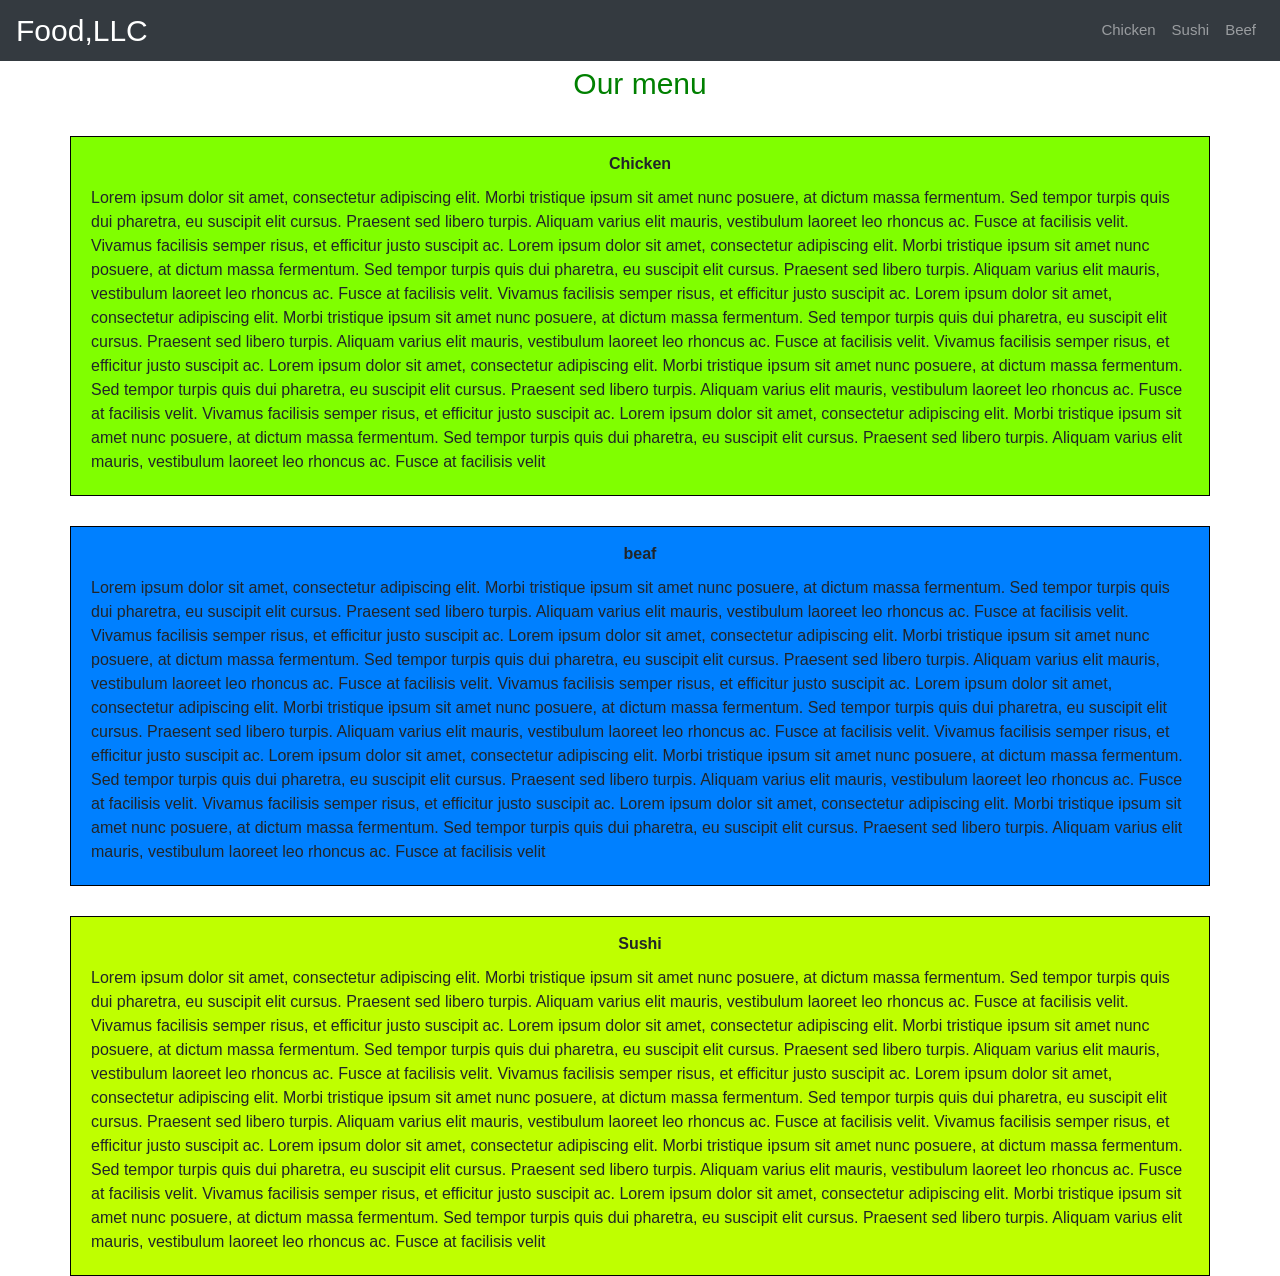
<file: mod3-sol/index.html>
<!DOCTYPE html>
<html>
<head>
	<title>module 3 assignment</title>
	<meta charset="utf-8">
	<meta name="viewport" content="width=device-width, initial-scale=1.0">
	<link rel="stylesheet" type="text/css" href="css/bootstrap.min.css">
	<link rel="stylesheet" type="text/css" href="css/finalstyle.css">
</head>


<body>
  <nav class="navbar navbar-expand-md navbar-dark bg-dark" >
    <a>Food,LLC</a>
    <button class="navbar-toggler" data-toggle="collapse" data-target="#navbarMenu">
      <span class="navbar-toggler-icon"></span>
    </button>
    <div class="collapse navbar-collapse" id="navbarMenu">
      <ul class="navbar-nav ml-auto" >
      <li  class="nav-item">
        <a href="#" class="nav-link">Chicken</a>
      </li>
      <li  class="nav-item">
        <a href="#" class="nav-link">Sushi</a>
      </li>
      <li  class="nav-item">
        <a href="#" class="nav-link">Beef</a>
      </li>
    </ul>
     </div>
    
  </nav>
	
<script type="text/javascript" src="js/bootstrap.min.js"></script>
<script src="https://code.jquery.com/jquery-3.5.1.slim.min.js" integrity="sha384-DfXdz2htPH0lsSSs5nCTpuj/zy4C+OGpamoFVy38MVBnE+IbbVYUew+OrCXaRkfj" crossorigin="anonymous"></script>
<script src="https://cdn.jsdelivr.net/npm/popper.js@1.16.0/dist/umd/popper.min.js" integrity="sha384-Q6E9RHvbIyZFJoft+2mJbHaEWldlvI9IOYy5n3zV9zzTtmI3UksdQRVvoxMfooAo" crossorigin="anonymous"></script>
<script src="https://stackpath.bootstrapcdn.com/bootstrap/4.5.0/js/bootstrap.min.js" integrity="sha384-OgVRvuATP1z7JjHLkuOU7Xw704+h835Lr+6QL9UvYjZE3Ipu6Tp75j7Bh/kR0JKI" crossorigin="anonymous"></script>

  <div class="p1">Our menu</div>
  <div class="container p2">
    <div class="p3">Chicken</div>
    <div class="col-md-12">
      <p id="d2">Lorem ipsum dolor sit amet, consectetur adipiscing elit. Morbi tristique ipsum sit amet nunc posuere, at dictum massa fermentum. Sed tempor turpis quis dui pharetra, eu suscipit elit cursus. Praesent sed libero turpis. Aliquam varius elit mauris, vestibulum laoreet leo rhoncus ac. Fusce at facilisis velit. Vivamus facilisis semper risus, et efficitur justo suscipit ac. Lorem ipsum dolor sit amet, consectetur adipiscing elit. Morbi tristique ipsum sit amet nunc posuere, at dictum massa fermentum. Sed tempor turpis quis dui pharetra, eu suscipit elit cursus. Praesent sed libero turpis. Aliquam varius elit mauris, vestibulum laoreet leo rhoncus ac. Fusce at facilisis velit. Vivamus facilisis semper risus, et efficitur justo suscipit ac. Lorem ipsum dolor sit amet, consectetur adipiscing elit. Morbi tristique ipsum sit amet nunc posuere, at dictum massa fermentum. Sed tempor turpis quis dui pharetra, eu suscipit elit cursus. Praesent sed libero turpis. Aliquam varius elit mauris, vestibulum laoreet leo rhoncus ac. Fusce at facilisis velit. Vivamus facilisis semper risus, et efficitur justo suscipit ac. Lorem ipsum dolor sit amet, consectetur adipiscing elit. Morbi tristique ipsum sit amet nunc posuere, at dictum massa fermentum. Sed tempor turpis quis dui pharetra, eu suscipit elit cursus. Praesent sed libero turpis. Aliquam varius elit mauris, vestibulum laoreet leo rhoncus ac. Fusce at facilisis velit. Vivamus facilisis semper risus, et efficitur justo suscipit ac. Lorem ipsum dolor sit amet, consectetur adipiscing elit. Morbi tristique ipsum sit amet nunc posuere, at dictum massa fermentum. Sed tempor turpis quis dui pharetra, eu suscipit elit cursus. Praesent sed libero turpis. Aliquam varius elit mauris, vestibulum laoreet leo rhoncus ac. Fusce at facilisis velit
       </p>
     </div>
  </div>
  <div class="container p4">
    <div class="p5">beaf</div>
    <div class="col-md-12">
    <p id="d3">Lorem ipsum dolor sit amet, consectetur adipiscing elit. Morbi tristique ipsum sit amet nunc posuere, at dictum massa fermentum. Sed tempor turpis quis dui pharetra, eu suscipit elit cursus. Praesent sed libero turpis. Aliquam varius elit mauris, vestibulum laoreet leo rhoncus ac. Fusce at facilisis velit. Vivamus facilisis semper risus, et efficitur justo suscipit ac. Lorem ipsum dolor sit amet, consectetur adipiscing elit. Morbi tristique ipsum sit amet nunc posuere, at dictum massa fermentum. Sed tempor turpis quis dui pharetra, eu suscipit elit cursus. Praesent sed libero turpis. Aliquam varius elit mauris, vestibulum laoreet leo rhoncus ac. Fusce at facilisis velit. Vivamus facilisis semper risus, et efficitur justo suscipit ac. Lorem ipsum dolor sit amet, consectetur adipiscing elit. Morbi tristique ipsum sit amet nunc posuere, at dictum massa fermentum. Sed tempor turpis quis dui pharetra, eu suscipit elit cursus. Praesent sed libero turpis. Aliquam varius elit mauris, vestibulum laoreet leo rhoncus ac. Fusce at facilisis velit. Vivamus facilisis semper risus, et efficitur justo suscipit ac. Lorem ipsum dolor sit amet, consectetur adipiscing elit. Morbi tristique ipsum sit amet nunc posuere, at dictum massa fermentum. Sed tempor turpis quis dui pharetra, eu suscipit elit cursus. Praesent sed libero turpis. Aliquam varius elit mauris, vestibulum laoreet leo rhoncus ac. Fusce at facilisis velit. Vivamus facilisis semper risus, et efficitur justo suscipit ac. Lorem ipsum dolor sit amet, consectetur adipiscing elit. Morbi tristique ipsum sit amet nunc posuere, at dictum massa fermentum. Sed tempor turpis quis dui pharetra, eu suscipit elit cursus. Praesent sed libero turpis. Aliquam varius elit mauris, vestibulum laoreet leo rhoncus ac. Fusce at facilisis velit
    </p>
  </div>
  </div>
  <div class="container p6">
    <div class="p7">Sushi</div>
    <div class="col-md-12">
      <p>Lorem ipsum dolor sit amet, consectetur adipiscing elit. Morbi tristique ipsum sit amet nunc posuere, at dictum massa fermentum. Sed tempor turpis quis dui pharetra, eu suscipit elit cursus. Praesent sed libero turpis. Aliquam varius elit mauris, vestibulum laoreet leo rhoncus ac. Fusce at facilisis velit. Vivamus facilisis semper risus, et efficitur justo suscipit ac. Lorem ipsum dolor sit amet, consectetur adipiscing elit. Morbi tristique ipsum sit amet nunc posuere, at dictum massa fermentum. Sed tempor turpis quis dui pharetra, eu suscipit elit cursus. Praesent sed libero turpis. Aliquam varius elit mauris, vestibulum laoreet leo rhoncus ac. Fusce at facilisis velit. Vivamus facilisis semper risus, et efficitur justo suscipit ac. Lorem ipsum dolor sit amet, consectetur adipiscing elit. Morbi tristique ipsum sit amet nunc posuere, at dictum massa fermentum. Sed tempor turpis quis dui pharetra, eu suscipit elit cursus. Praesent sed libero turpis. Aliquam varius elit mauris, vestibulum laoreet leo rhoncus ac. Fusce at facilisis velit. Vivamus facilisis semper risus, et efficitur justo suscipit ac. Lorem ipsum dolor sit amet, consectetur adipiscing elit. Morbi tristique ipsum sit amet nunc posuere, at dictum massa fermentum. Sed tempor turpis quis dui pharetra, eu suscipit elit cursus. Praesent sed libero turpis. Aliquam varius elit mauris, vestibulum laoreet leo rhoncus ac. Fusce at facilisis velit. Vivamus facilisis semper risus, et efficitur justo suscipit ac. Lorem ipsum dolor sit amet, consectetur adipiscing elit. Morbi tristique ipsum sit amet nunc posuere, at dictum massa fermentum. Sed tempor turpis quis dui pharetra, eu suscipit elit cursus. Praesent sed libero turpis. Aliquam varius elit mauris, vestibulum laoreet leo rhoncus ac. Fusce at facilisis velit
      </p>
    </div>
  </div>

</body>
</html>
</file>
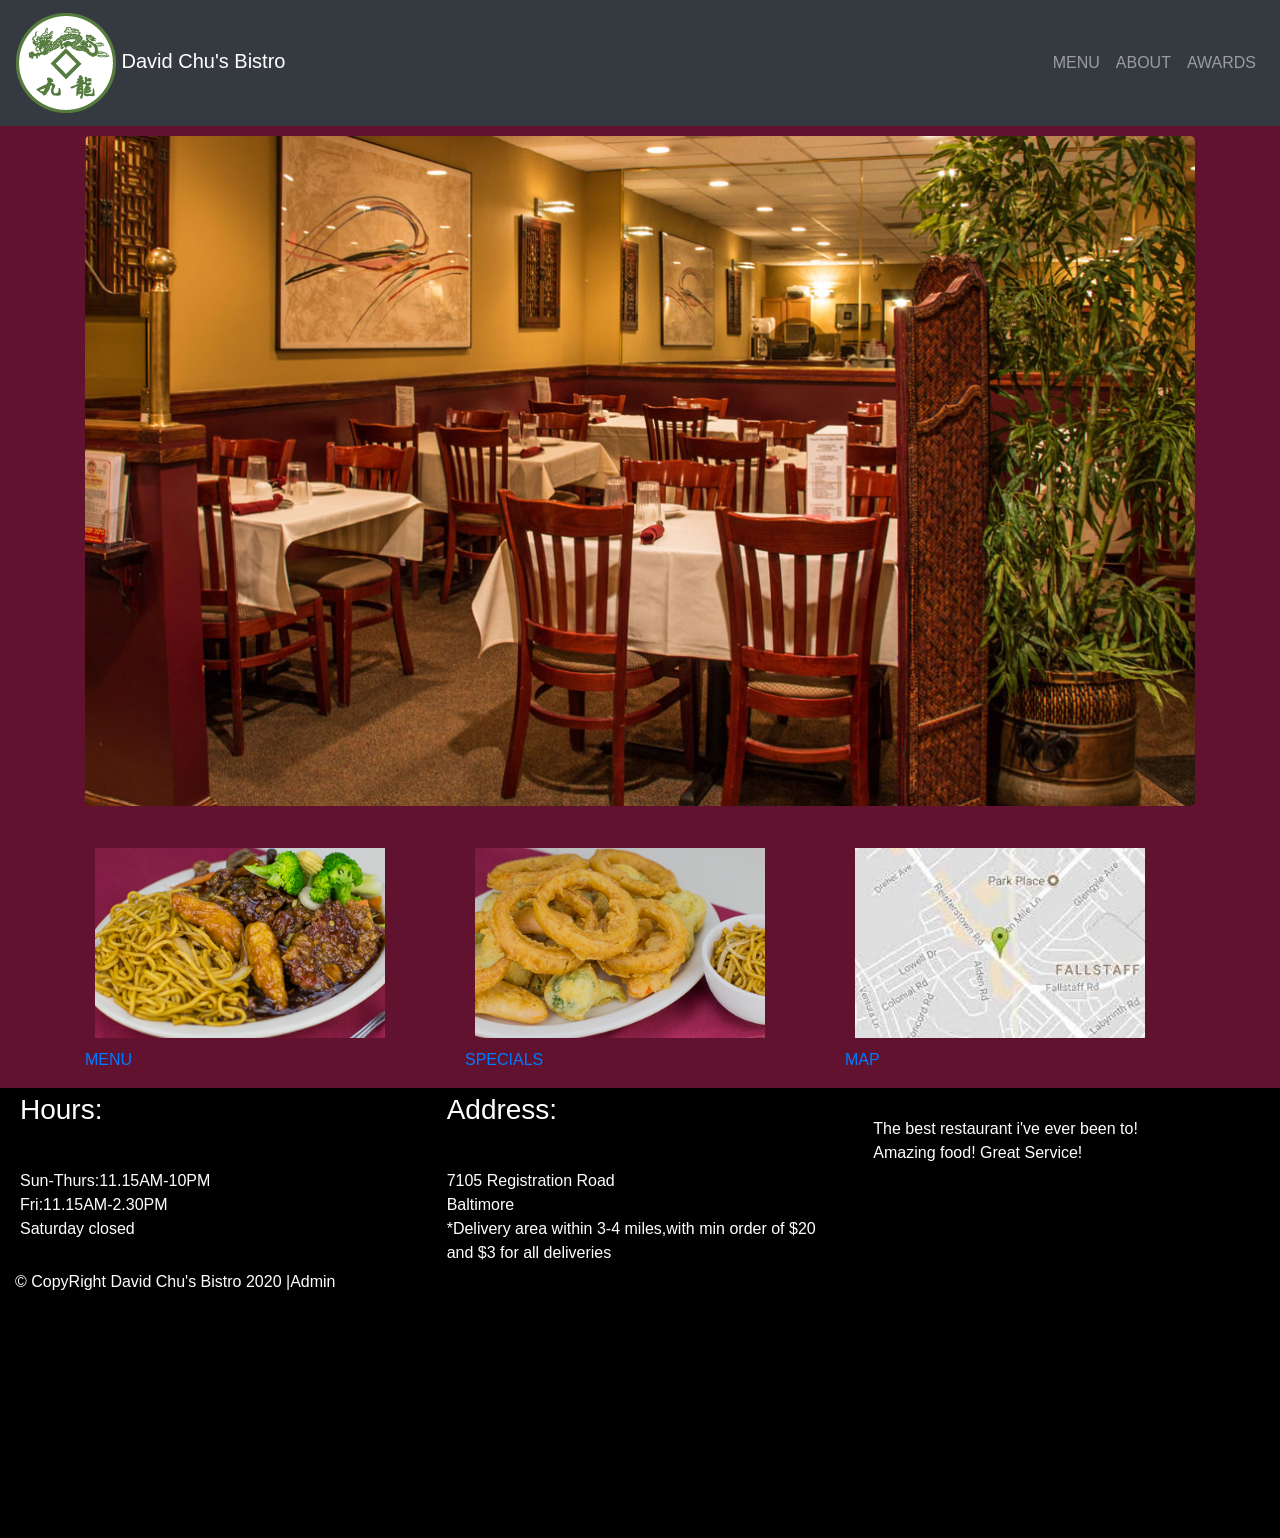
<file: module-5/index.html>
<!DOCTYPE html>
<html>
<head>
	<title>David Chu's Bistro</title>
	<meta charset="utf-8">
	<meta name="viewport" content="width=device-width, initial-scale=1.0">
	<link rel="stylesheet" type="text/css" href="css/bootstrap.min.css">
	<link rel="stylesheet" type="text/css" href="css/style.css">
</head>


<body>
	<nav class="navbar navbar-expand-md navbar-dark bg-dark" >
		<a class="navbar-brand" href="#"><img class="c1" src= "images/restaurant-logo_medium.png"> David Chu's Bistro</a>
		<button class="navbar-toggler" data-toggle="collapse" data-target="#navbarMenu">
           <span class="navbar-toggler-icon"></span>
        </button>
		<div class="collapse navbar-collapse" id="navbarMenu">
			<ul class="navbar-nav ml-auto">
			<li class="navbar-item " ><a href="menu-onclick.html" class="nav-link">MENU</a></li>
			<li class="navbar-item"><a href="#" class="nav-link">ABOUT</a></li>
			<li class="navbar-item "><a href="#" class="nav-link">AWARDS</a></li>
		    </ul>
		</div>
		
	</nav>
	<script src="https://code.jquery.com/jquery-3.5.1.slim.min.js" integrity="sha384-DfXdz2htPH0lsSSs5nCTpuj/zy4C+OGpamoFVy38MVBnE+IbbVYUew+OrCXaRkfj" crossorigin="anonymous"></script>
<script src="https://cdn.jsdelivr.net/npm/popper.js@1.16.0/dist/umd/popper.min.js" integrity="sha384-Q6E9RHvbIyZFJoft+2mJbHaEWldlvI9IOYy5n3zV9zzTtmI3UksdQRVvoxMfooAo" crossorigin="anonymous"></script>
<script src="https://stackpath.bootstrapcdn.com/bootstrap/4.5.0/js/bootstrap.min.js" integrity="sha384-OgVRvuATP1z7JjHLkuOU7Xw704+h835Lr+6QL9UvYjZE3Ipu6Tp75j7Bh/kR0JKI" crossorigin="anonymous"></script>
<script type="text/javascript" src="js/bootstrap.min.js"></script>

 <div class="container">
 	<div class="jumbotron"></div>

 	</div>
 </div>

 	<div class="container">
	<div class="row">
		<div class="col-lg-4 col-md-6 col-sm-12" >
			<a href="menu-onclick.html"><img class="img-responsive resize" src="images/menu.jpg"><p>MENU</p></a>		
		</div>
		<div class="col-lg-4 col-md-6 col-sm-12 ">
			<a href="spl-onclick.html"><img class="img-responsive resize" src="images/specials.jpg"><p>SPECIALS</p></a>		
		</div>
		<div class="col-lg-4 col-md-6 col-sm-12">
			<a href="#"><img class="img-responsive resize" src="images/map.jpg"><p>MAP</p></a>		
		</div>
	</div>
</div>

<div class="container-fluid">
	<div class="row">
		<div class="col-lg-4">
			<h3 class="p1">Hours:</h3>
		<div class="p2">
			<br>Sun-Thurs:11.15AM-10PM 
			<br>Fri:11.15AM-2.30PM
			<br>Saturday closed
		</div>
	</div>
	    
	    <div class="col-lg-4">
			<h3 class="p1">Address:</h3>
			<div class="p2">
			<br>7105 Registration Road 
			<br>Baltimore
			<br> *Delivery area within 3-4 miles,with min order of $20 and $3 for all deliveries
		</div>
		</div>

		<div class="col-lg-4">
			<div class="p2" >
			<br>The best restaurant i've ever been to!
			<br>Amazing food! Great Service!
		</div>
		</div>
		
	</div>
	<div class="row">
		<div class="col-lg-12 col-sm-12 col-md-12">
		<p>&copy; CopyRight David Chu's Bistro 2020 |Admin</p>
	    </div>
	</div>
</div>

</body>
</html>
</file>
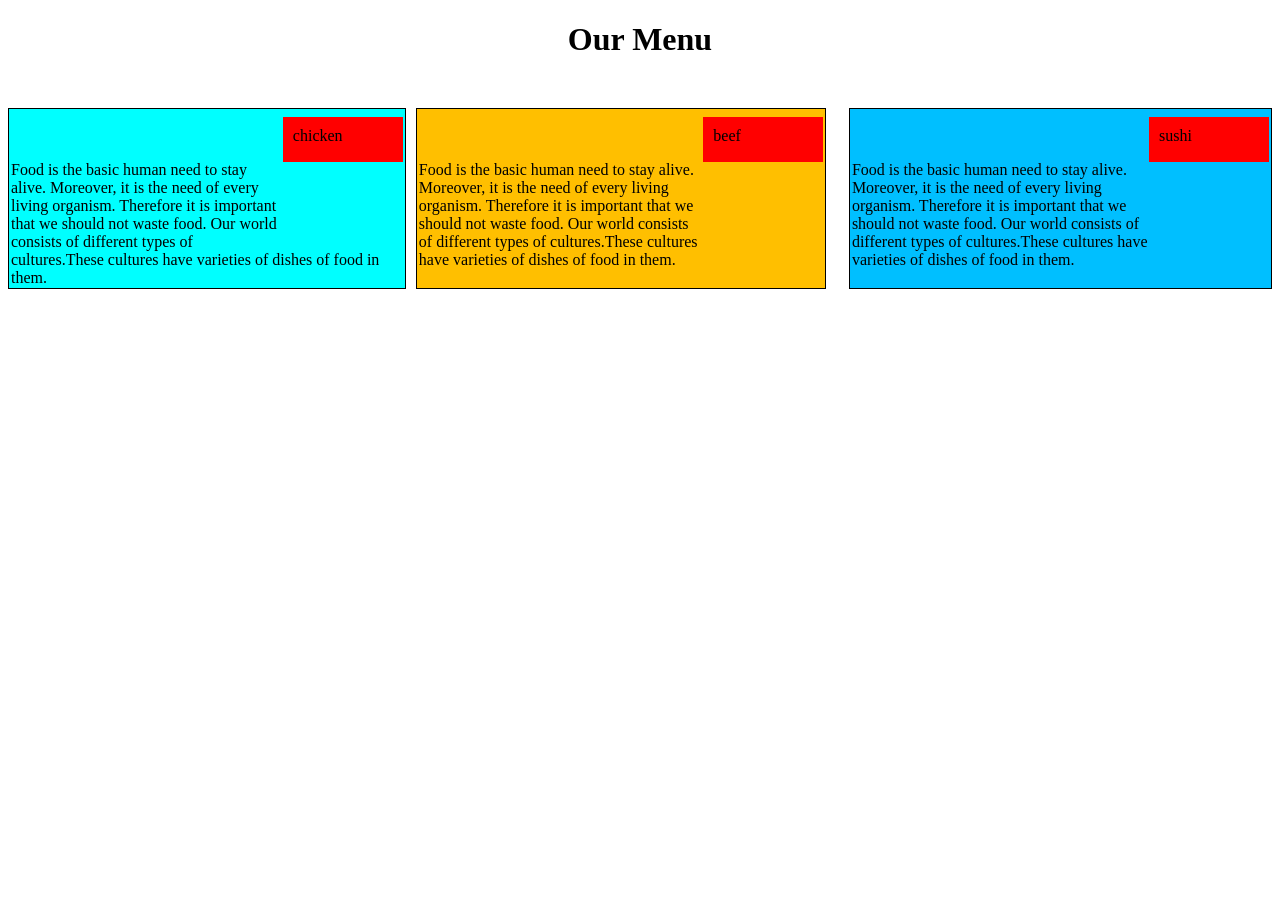
<file: assignment/module2.html>
<!DOCTYPE html>
<html>
<head>
	<title>assignment</title>
</head>
<style type="text/css">
h1 {
	text-align: center;
	margin-bottom: 50px
}	

.p1 {
	float: left;
	background-color: #00ffff;
	width: 100%;
	height: 175px;
	border: 1px solid black;
	margin-right: 10px;
	padding: 2px;
	overflow: scroll;

}
.p2 {
	float: left;
	background-color: #ffbf00;
	width: 100%;
	height: 175px;
	border: 1px solid black;
	padding: 2px;
	overflow: scroll;

	

}
.p3 {
	float: right;
	background-color: #00bfff;
	width: 100%;
	height: 175px;
	border: 1px solid black;
	padding: 2px;
	overflow: scroll;

}

#p4{
	width: 100px;
	height: 25px;
	background-color: red;
	border: 1.5px black;
	position: relative;
	bottom:  10px;
	float: right;
	padding: 10px;

}
#p5 {
	width: 100px;
	height: 25px;
	background-color: red;
	border: 1.5px black;
	position: relative;
	bottom:  10px;
	float: right;
	padding: 10px;
}
#p6 {
	width: 100px;
	height: 25px;
	background-color: red;
	border: 1.5px black;
	position: relative;
	bottom:  10px;
	float: right;
	padding: 10px;
}

.sub {
	position: relative;
	top: 50px;
}

@media (min-width: 992px){
	.p1{
		width: 31%;
	}
	.p2{
		width: 32%;
	}
	.p3{
		width: 33%;
	}
}

@media (max-width: 991px) and (min-width: 768px){
	.p1{
		width: 48%;
	}
	.p2{
		width: 48%;
	}
	.p3{
		width: 100%;
	}
}


</style>


<body>
	<h1>Our Menu</h1>
<div class="p1">
	<p id="p4">chicken  
     <div class="sub">Food is the basic human need to stay alive. Moreover, it is the need of every living organism. Therefore it is important that we should not waste food. Our world consists of different types of cultures.These cultures have varieties of dishes of food in them. </div>
    </p>
</div>
<div class="p2">
	<p id="p5">beef 
     <div class="sub">Food is the basic human need to stay alive. Moreover, it is the need of every living organism. Therefore it is important that we should not waste food. Our world consists of different types of cultures.These cultures have varieties of dishes of food in them.</div>
    </p>
</div>
<div class="p3">
	<p id="p6">sushi  
     <div class="sub">Food is the basic human need to stay alive. Moreover, it is the need of every living organism. Therefore it is important that we should not waste food. Our world consists of different types of cultures.These cultures have varieties of dishes of food in them.</div>
    </p>

</div>
</body>
</html>
</file>
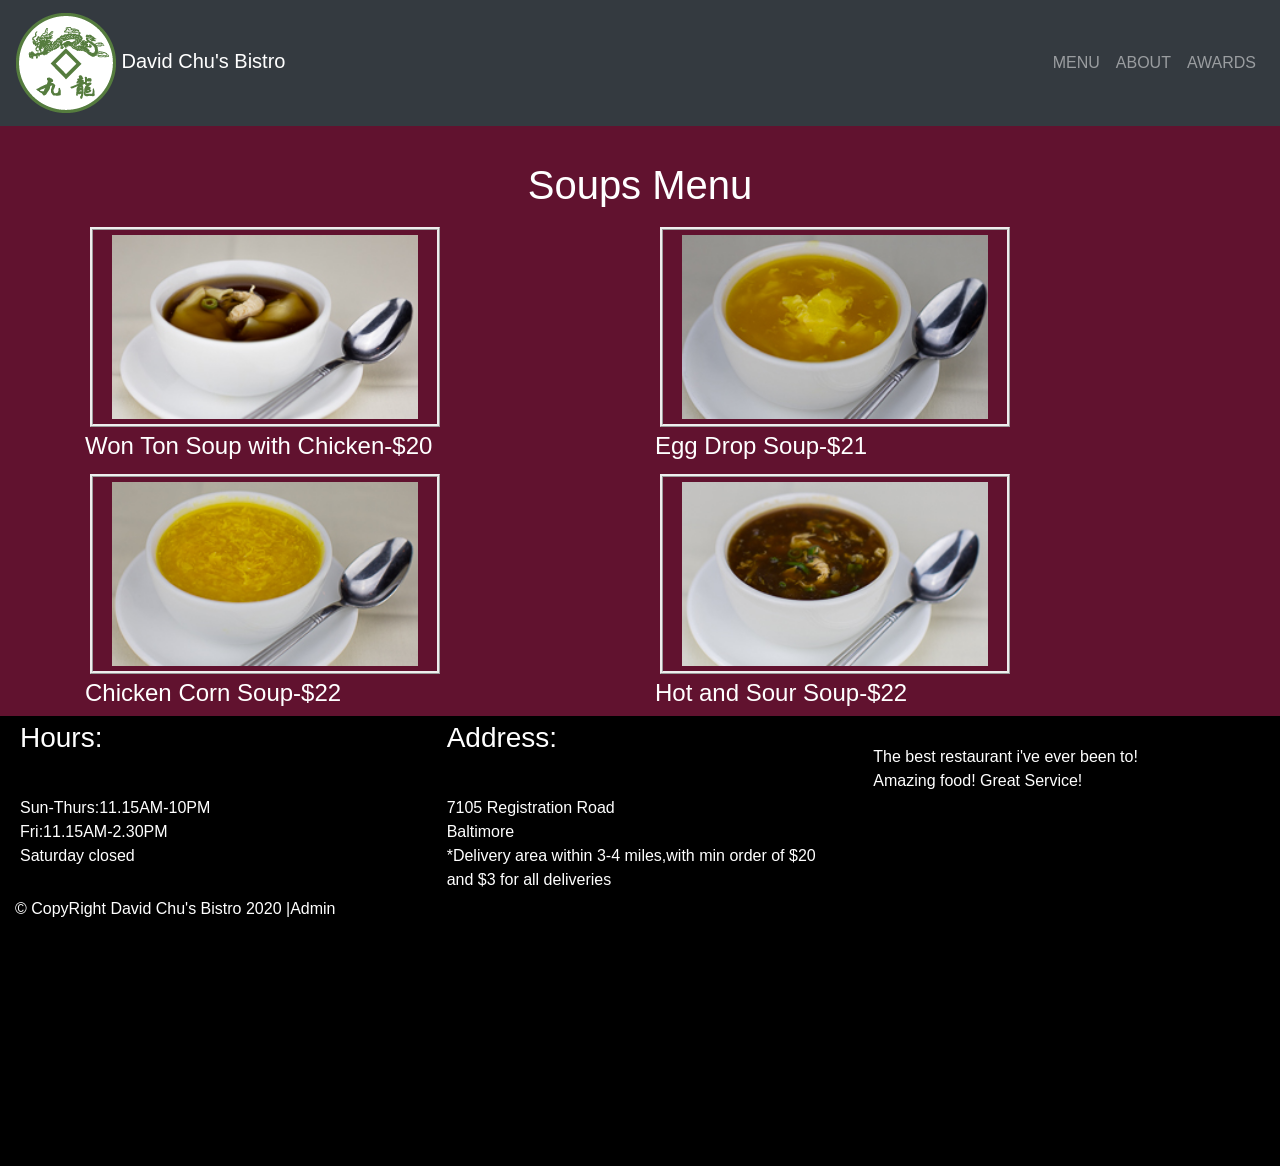
<file: module-5/a-onclick.html>
<!DOCTYPE html>
<html>
<head>
	<title>David Chu's Bistro</title>
	<meta charset="utf-8">
	<meta name="viewport" content="width=device-width, initial-scale=1.0">
	<link rel="stylesheet" type="text/css" href="css/bootstrap.min.css">
	<link rel="stylesheet" type="text/css" href="css/style.css">
</head>
<script src="https://code.jquery.com/jquery-3.5.1.slim.min.js" integrity="sha384-DfXdz2htPH0lsSSs5nCTpuj/zy4C+OGpamoFVy38MVBnE+IbbVYUew+OrCXaRkfj" crossorigin="anonymous"></script>
<script src="https://cdn.jsdelivr.net/npm/popper.js@1.16.0/dist/umd/popper.min.js" integrity="sha384-Q6E9RHvbIyZFJoft+2mJbHaEWldlvI9IOYy5n3zV9zzTtmI3UksdQRVvoxMfooAo" crossorigin="anonymous"></script>
<script src="https://stackpath.bootstrapcdn.com/bootstrap/4.5.0/js/bootstrap.min.js" integrity="sha384-OgVRvuATP1z7JjHLkuOU7Xw704+h835Lr+6QL9UvYjZE3Ipu6Tp75j7Bh/kR0JKI" crossorigin="anonymous"></script>
<script type="text/javascript" src="js/bootstrap.min.js"></script>

<style type="text/css">
	body{
		color: white;
		background-color: #61122f;
	}
	h1{
		text-align: center;
		padding: 5px;
		margin-top: 30px;
	}
	.size2{
	height: 200px;
	position: relative;
	width: 350px;
	padding: 5px;
	margin: 5px;
	object-fit: contain;
	object-position: center;
	border-style: ridge;
	}
	.size4{
		padding: 10px;
		margin: 5px;
	}


</style>

<body>
	<nav class="navbar navbar-expand-md navbar-dark bg-dark" >
		<a class="navbar-brand" href="index.html"><img class="c1" src= "images/restaurant-logo_medium.png"> David Chu's Bistro</a>
		<button class="navbar-toggler" data-toggle="collapse" data-target="#navbarMenu">
           <span class="navbar-toggler-icon"></span>
        </button>
		<div class="collapse navbar-collapse" id="navbarMenu">
			<ul class="navbar-nav ml-auto">
			<li class="navbar-item " ><a href="menu-onclick.html" class="nav-link">MENU</a></li>
			<li class="navbar-item"><a href="#" class="nav-link">ABOUT</a></li>
			<li class="navbar-item "><a href="#" class="nav-link">AWARDS</a></li>
		    </ul>
		</div>
		
	</nav>
	<h1>Soups Menu</h1>
	

	<div class="container">
		<div class="row">
			<div class="col-lg-6 col-md-12 col-sm-12">
				<a><img class="size2" src="images/menu2/a/A1.jpg">
					<h4 class="size3">Won Ton Soup with Chicken-$20</h4></a>
			</div>
			<div class="col-lg-6 col-md-12 col-sm-12">
				<a><img class="size2" src="images/menu2/a/A2.jpg">
					<h4 class="size3">Egg Drop Soup-$21</h4></a>
			</div>
			<div class="col-lg-6 col-md-12 col-sm-12">
				<a><img class="size2" src="images/menu2/a/A3.jpg">
					<h4 class="size3">Chicken Corn Soup-$22</h4></a>
			</div>
			<div class="col-lg-6 col-md-12 col-sm-12">
				<a><img class="size2" src="images/menu2/a/A4.jpg">
					<h4 class="size3">Hot and Sour Soup-$22</h4></a>
			</div>
		</div>
	</div>
	<div class="container-fluid">
	<div class="row">
		<div class="col-lg-4">
			<h3 class="p1">Hours:</h3>
		<div class="p2">
			<br>Sun-Thurs:11.15AM-10PM 
			<br>Fri:11.15AM-2.30PM
			<br>Saturday closed
		</div>
	</div>
	    
	    <div class="col-lg-4">
			<h3 class="p1">Address:</h3>
			<div class="p2">
			<br>7105 Registration Road 
			<br>Baltimore
			<br> *Delivery area within 3-4 miles,with min order of $20 and $3 for all deliveries
		</div>
		</div>

		<div class="col-lg-4">
			<div class="p2" >
			<br>The best restaurant i've ever been to!
			<br>Amazing food! Great Service!
		</div>
		</div>
		
	</div>
	<div class="row">
		<div class="col-lg-12 col-sm-12 col-md-12">
		<p>&copy; CopyRight David Chu's Bistro 2020 |Admin</p>
	    </div>
	</div>
</div>
</body>
</html>
</file>
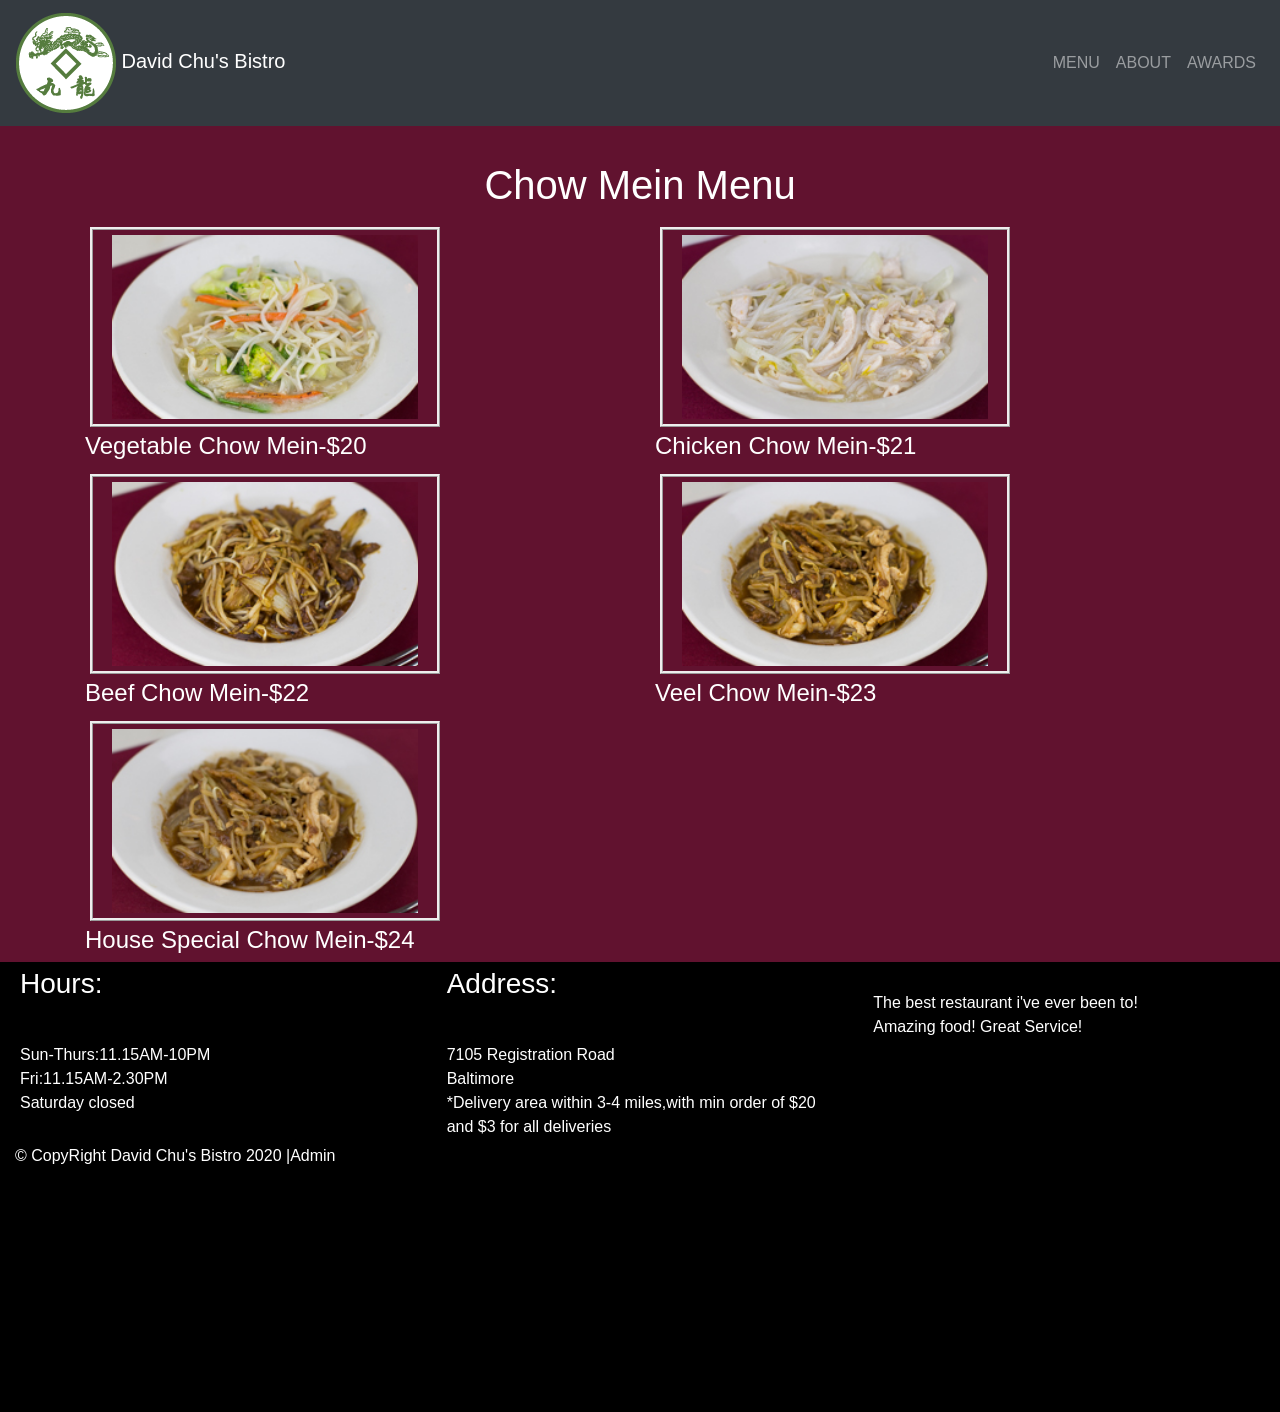
<file: module-5/cm-onclick.html>
<!DOCTYPE html>
<html>
<head>
	<title>David Chu's Bistro</title>
	<meta charset="utf-8">
	<meta name="viewport" content="width=device-width, initial-scale=1.0">
	<link rel="stylesheet" type="text/css" href="css/bootstrap.min.css">
	<link rel="stylesheet" type="text/css" href="css/style.css">
</head>
<script src="https://code.jquery.com/jquery-3.5.1.slim.min.js" integrity="sha384-DfXdz2htPH0lsSSs5nCTpuj/zy4C+OGpamoFVy38MVBnE+IbbVYUew+OrCXaRkfj" crossorigin="anonymous"></script>
<script src="https://cdn.jsdelivr.net/npm/popper.js@1.16.0/dist/umd/popper.min.js" integrity="sha384-Q6E9RHvbIyZFJoft+2mJbHaEWldlvI9IOYy5n3zV9zzTtmI3UksdQRVvoxMfooAo" crossorigin="anonymous"></script>
<script src="https://stackpath.bootstrapcdn.com/bootstrap/4.5.0/js/bootstrap.min.js" integrity="sha384-OgVRvuATP1z7JjHLkuOU7Xw704+h835Lr+6QL9UvYjZE3Ipu6Tp75j7Bh/kR0JKI" crossorigin="anonymous"></script>
<script type="text/javascript" src="js/bootstrap.min.js"></script>

<style type="text/css">
	body{
		color: white;
		background-color: #61122f;
	}
	h1{
		text-align: center;
		padding: 5px;
		margin-top: 30px;
	}
	.size2{
	height: 200px;
	position: relative;
	width: 350px;
	padding: 5px;
	margin: 5px;
	object-fit: contain;
	object-position: center;
	border-style: ridge;
	}
	.size4{
		padding: 10px;
		margin: 5px;
	}


</style>

<body>
	<nav class="navbar navbar-expand-md navbar-dark bg-dark" >
		<a class="navbar-brand" href="index.html"><img class="c1" src= "images/restaurant-logo_medium.png"> David Chu's Bistro</a>
		<button class="navbar-toggler" data-toggle="collapse" data-target="#navbarMenu">
           <span class="navbar-toggler-icon"></span>
        </button>
		<div class="collapse navbar-collapse" id="navbarMenu">
			<ul class="navbar-nav ml-auto">
			<li class="navbar-item " ><a href="menu-onclick.html" class="nav-link">MENU</a></li>
			<li class="navbar-item"><a href="#" class="nav-link">ABOUT</a></li>
			<li class="navbar-item "><a href="#" class="nav-link">AWARDS</a></li>
		    </ul>
		</div>
		
	</nav>
	<h1>Chow Mein Menu</h1>
	
	<div class="container">
		<div class="row">
			<div class="col-lg-6 col-md-12 col-sm-12">
				<a><img class="size2" src="images/menu2/cm/CM1.jpg">
					<h4 class="size3">Vegetable Chow Mein-$20</h4></a>
			</div>
			<div class="col-lg-6 col-md-12 col-sm-12">
				<a><img class="size2" src="images/menu2/cm/CM2.jpg">
					<h4 class="size3">Chicken Chow Mein-$21</h4></a>
			</div>
			<div class="col-lg-6 col-md-12 col-sm-12">
				<a><img class="size2" src="images/menu2/cm/CM3.jpg">
					<h4 class="size3">Beef Chow Mein-$22</h4></a>
			</div>
			<div class="col-lg-6 col-md-12 col-sm-12">
				<a><img class="size2" src="images/menu2/cm/CM4.jpg">
					<h4 class="size3">Veel Chow Mein-$23</h4></a>
			</div>
			<div class="col-lg-6 col-md-12 col-sm-12">
				<a><img class="size2" src="images/menu2/cm/CM5.jpg">
					<h4 class="size3">House Special Chow Mein-$24</h4></a>
			</div>
		</div>
	</div>
	<div class="container-fluid">
	<div class="row">
		<div class="col-lg-4">
			<h3 class="p1">Hours:</h3>
		<div class="p2">
			<br>Sun-Thurs:11.15AM-10PM 
			<br>Fri:11.15AM-2.30PM
			<br>Saturday closed
		</div>
	</div>
	    
	    <div class="col-lg-4">
			<h3 class="p1">Address:</h3>
			<div class="p2">
			<br>7105 Registration Road 
			<br>Baltimore
			<br> *Delivery area within 3-4 miles,with min order of $20 and $3 for all deliveries
		</div>
		</div>

		<div class="col-lg-4">
			<div class="p2" >
			<br>The best restaurant i've ever been to!
			<br>Amazing food! Great Service!
		</div>
		</div>
		
	</div>
	<div class="row">
		<div class="col-lg-12 col-sm-12 col-md-12">
		<p>&copy; CopyRight David Chu's Bistro 2020 |Admin</p>
	    </div>
	</div>
</div>
</body>
</html>
</file>
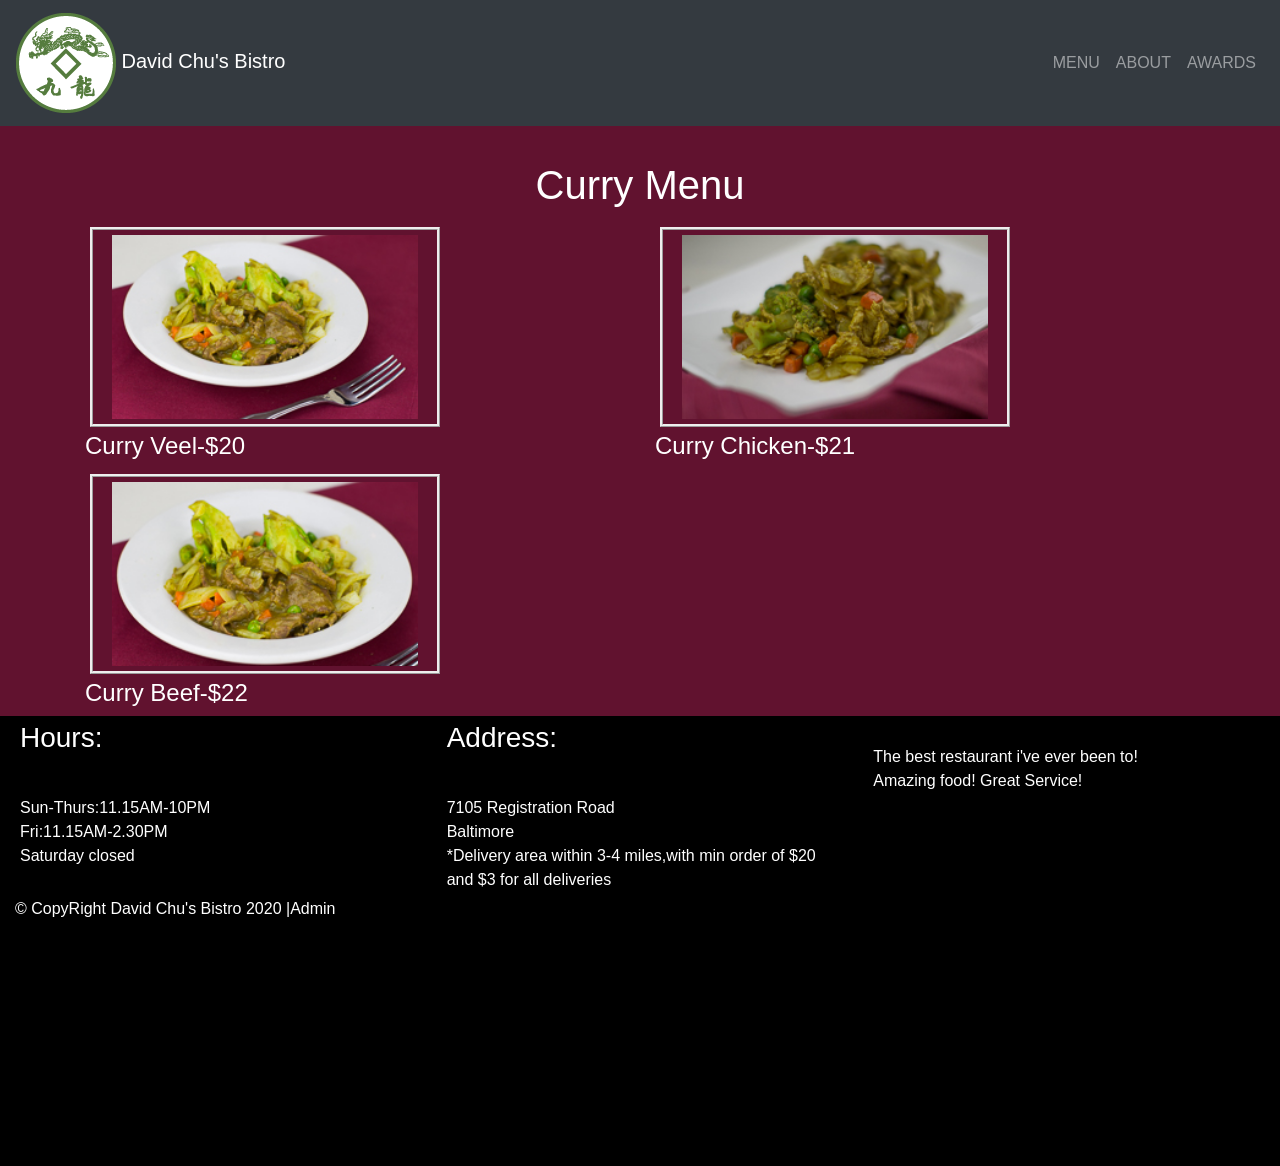
<file: module-5/cu-onclick.html>
<!DOCTYPE html>
<html>
<head>
	<title>David Chu's Bistro</title>
	<meta charset="utf-8">
	<meta name="viewport" content="width=device-width, initial-scale=1.0">
	<link rel="stylesheet" type="text/css" href="css/bootstrap.min.css">
	<link rel="stylesheet" type="text/css" href="css/style.css">
</head>
<script src="https://code.jquery.com/jquery-3.5.1.slim.min.js" integrity="sha384-DfXdz2htPH0lsSSs5nCTpuj/zy4C+OGpamoFVy38MVBnE+IbbVYUew+OrCXaRkfj" crossorigin="anonymous"></script>
<script src="https://cdn.jsdelivr.net/npm/popper.js@1.16.0/dist/umd/popper.min.js" integrity="sha384-Q6E9RHvbIyZFJoft+2mJbHaEWldlvI9IOYy5n3zV9zzTtmI3UksdQRVvoxMfooAo" crossorigin="anonymous"></script>
<script src="https://stackpath.bootstrapcdn.com/bootstrap/4.5.0/js/bootstrap.min.js" integrity="sha384-OgVRvuATP1z7JjHLkuOU7Xw704+h835Lr+6QL9UvYjZE3Ipu6Tp75j7Bh/kR0JKI" crossorigin="anonymous"></script>
<script type="text/javascript" src="js/bootstrap.min.js"></script>

<style type="text/css">
	body{
		color: white;
		background-color: #61122f;
	}
	h1{
		text-align: center;
		padding: 5px;
		margin-top: 30px;
	}
	.size2{
	height: 200px;
	position: relative;
	width: 350px;
	padding: 5px;
	margin: 5px;
	object-fit: contain;
	object-position: center;
	border-style: ridge;
	}
	.size4{
		padding: 10px;
		margin: 5px;
	}


</style>

<body>
	<nav class="navbar navbar-expand-md navbar-dark bg-dark" >
		<a class="navbar-brand" href="index.html"><img class="c1" src= "images/restaurant-logo_medium.png"> David Chu's Bistro</a>
		<button class="navbar-toggler" data-toggle="collapse" data-target="#navbarMenu">
           <span class="navbar-toggler-icon"></span>
        </button>
		<div class="collapse navbar-collapse" id="navbarMenu">
			<ul class="navbar-nav ml-auto">
			<li class="navbar-item " ><a href="menu-onclick.html" class="nav-link">MENU</a></li>
			<li class="navbar-item"><a href="#" class="nav-link">ABOUT</a></li>
			<li class="navbar-item "><a href="#" class="nav-link">AWARDS</a></li>
		    </ul>
		</div>
		
	</nav>
	<h1>Curry Menu</h1>
	

	<div class="container">
		<div class="row">
			<div class="col-lg-6 col-md-12 col-sm-12">
				<a><img class="size2" src="images/menu2/cu/CU1.jpg">
					<h4 class="size3">Curry Veel-$20</h4></a>
			</div>
			<div class="col-lg-6 col-md-12 col-sm-12">
				<a><img class="size2" src="images/menu2/cu/CU2.jpg">
					<h4 class="size3">Curry Chicken-$21</h4></a>
			</div>
			<div class="col-lg-6 col-md-12 col-sm-12">
				<a><img class="size2" src="images/menu2/cu/CU3.jpg">
					<h4 class="size3">Curry Beef-$22</h4></a>
			</div>
			
		</div>
	</div>
	<div class="container-fluid">
	<div class="row">
		<div class="col-lg-4">
			<h3 class="p1">Hours:</h3>
		<div class="p2">
			<br>Sun-Thurs:11.15AM-10PM 
			<br>Fri:11.15AM-2.30PM
			<br>Saturday closed
		</div>
	</div>
	    
	    <div class="col-lg-4">
			<h3 class="p1">Address:</h3>
			<div class="p2">
			<br>7105 Registration Road 
			<br>Baltimore
			<br> *Delivery area within 3-4 miles,with min order of $20 and $3 for all deliveries
		</div>
		</div>

		<div class="col-lg-4">
			<div class="p2" >
			<br>The best restaurant i've ever been to!
			<br>Amazing food! Great Service!
		</div>
		</div>
		
	</div>
	<div class="row">
		<div class="col-lg-12 col-sm-12 col-md-12">
		<p>&copy; CopyRight David Chu's Bistro 2020 |Admin</p>
	    </div>
	</div>
</div>
</body>
</html>
</file>
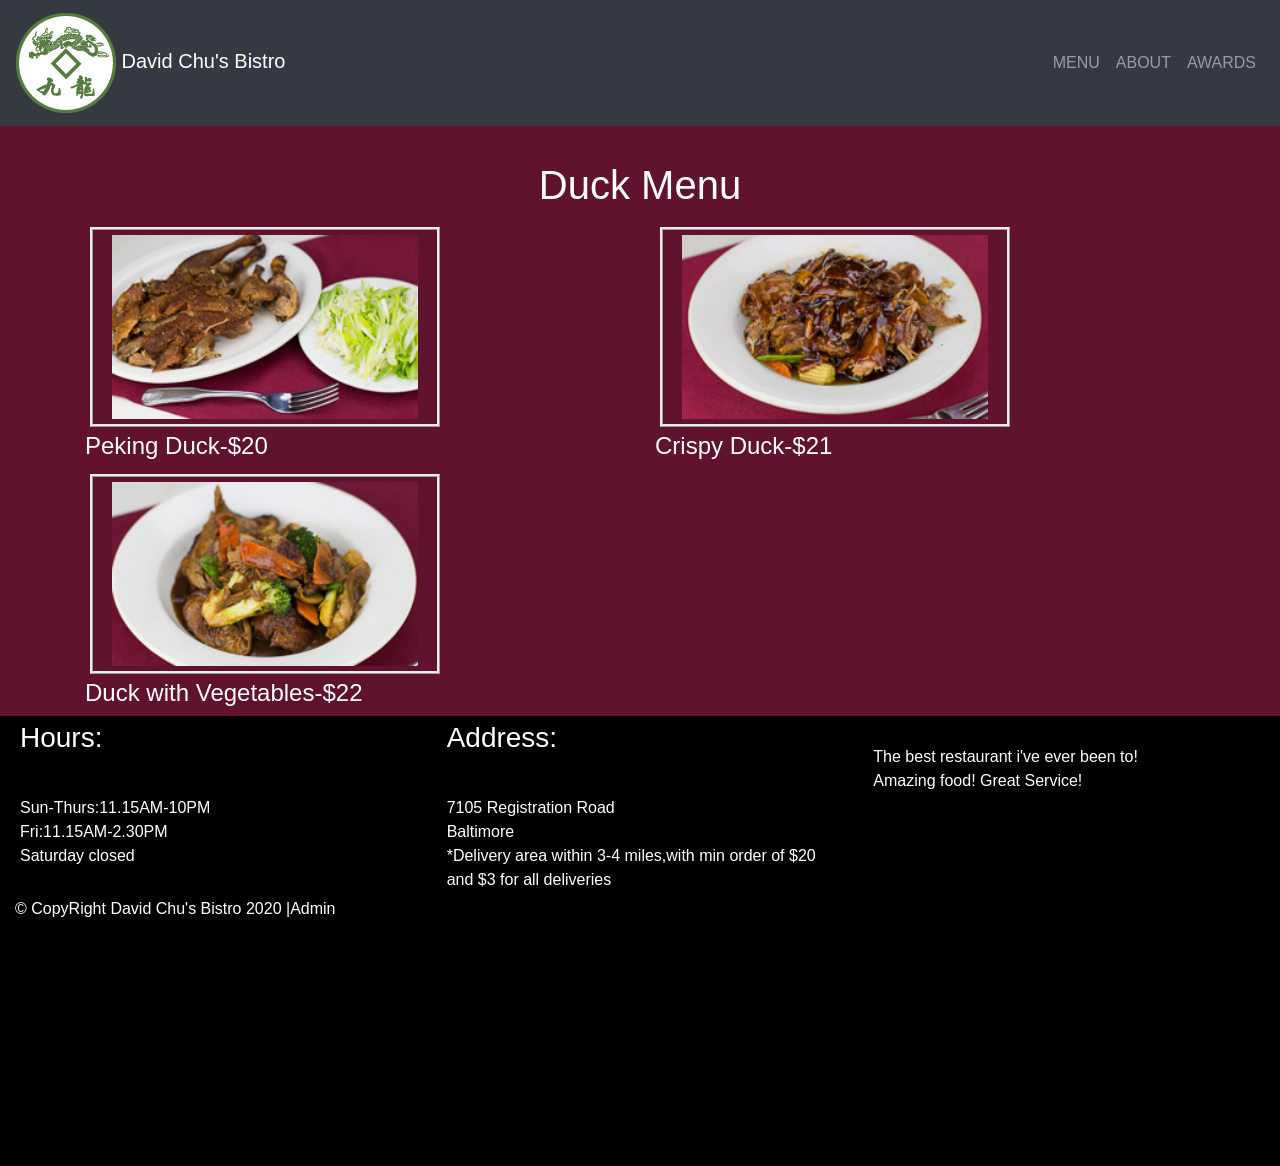
<file: module-5/dk-onclick.html>
<!DOCTYPE html>
<html>
<head>
	<title>David Chu's Bistro</title>
	<meta charset="utf-8">
	<meta name="viewport" content="width=device-width, initial-scale=1.0">
	<link rel="stylesheet" type="text/css" href="css/bootstrap.min.css">
	<link rel="stylesheet" type="text/css" href="css/style.css">
</head>
<script src="https://code.jquery.com/jquery-3.5.1.slim.min.js" integrity="sha384-DfXdz2htPH0lsSSs5nCTpuj/zy4C+OGpamoFVy38MVBnE+IbbVYUew+OrCXaRkfj" crossorigin="anonymous"></script>
<script src="https://cdn.jsdelivr.net/npm/popper.js@1.16.0/dist/umd/popper.min.js" integrity="sha384-Q6E9RHvbIyZFJoft+2mJbHaEWldlvI9IOYy5n3zV9zzTtmI3UksdQRVvoxMfooAo" crossorigin="anonymous"></script>
<script src="https://stackpath.bootstrapcdn.com/bootstrap/4.5.0/js/bootstrap.min.js" integrity="sha384-OgVRvuATP1z7JjHLkuOU7Xw704+h835Lr+6QL9UvYjZE3Ipu6Tp75j7Bh/kR0JKI" crossorigin="anonymous"></script>
<script type="text/javascript" src="js/bootstrap.min.js"></script>

<style type="text/css">
	body{
		color: white;
		background-color: #61122f;
	}
	h1{
		text-align: center;
		padding: 5px;
		margin-top: 30px;
	}
	.size2{
	height: 200px;
	position: relative;
	width: 350px;
	padding: 5px;
	margin: 5px;
	object-fit: contain;
	object-position: center;
	border-style: ridge;
	}
	.size4{
		padding: 10px;
		margin: 5px;
	}


</style>

<body>
	<nav class="navbar navbar-expand-md navbar-dark bg-dark" >
		<a class="navbar-brand" href="index.html"><img class="c1" src= "images/restaurant-logo_medium.png"> David Chu's Bistro</a>
		<button class="navbar-toggler" data-toggle="collapse" data-target="#navbarMenu">
           <span class="navbar-toggler-icon"></span>
        </button>
		<div class="collapse navbar-collapse" id="navbarMenu">
			<ul class="navbar-nav ml-auto">
			<li class="navbar-item " ><a href="menu-onclick.html" class="nav-link">MENU</a></li>
			<li class="navbar-item"><a href="#" class="nav-link">ABOUT</a></li>
			<li class="navbar-item "><a href="#" class="nav-link">AWARDS</a></li>
		    </ul>
		</div>
		
	</nav>
	<h1>Duck Menu</h1>
	

	<div class="container">
		<div class="row">
			<div class="col-lg-6 col-md-12 col-sm-12">
				<a><img class="size2" src="images/menu2/dk/DK1.jpg">
					<h4 class="size3">Peking Duck-$20</h4></a>
			</div>
			<div class="col-lg-6 col-md-12 col-sm-12">
				<a><img class="size2" src="images/menu2/dk/DK2.jpg">
					<h4 class="size3">Crispy Duck-$21</h4></a>
			</div>
			<div class="col-lg-6 col-md-12 col-sm-12">
				<a><img class="size2" src="images/menu2/dk/DK3.jpg">
					<h4 class="size3">Duck with Vegetables-$22</h4></a>
			</div>
		</div>
	</div>
	<div class="container-fluid">
	<div class="row">
		<div class="col-lg-4">
			<h3 class="p1">Hours:</h3>
		<div class="p2">
			<br>Sun-Thurs:11.15AM-10PM 
			<br>Fri:11.15AM-2.30PM
			<br>Saturday closed
		</div>
	</div>
	    
	    <div class="col-lg-4">
			<h3 class="p1">Address:</h3>
			<div class="p2">
			<br>7105 Registration Road 
			<br>Baltimore
			<br> *Delivery area within 3-4 miles,with min order of $20 and $3 for all deliveries
		</div>
		</div>

		<div class="col-lg-4">
			<div class="p2" >
			<br>The best restaurant i've ever been to!
			<br>Amazing food! Great Service!
		</div>
		</div>
		
	</div>
	<div class="row">
		<div class="col-lg-12 col-sm-12 col-md-12">
		<p>&copy; CopyRight David Chu's Bistro 2020 |Admin</p>
	    </div>
	</div>
</div>
</body>
</html>
</file>
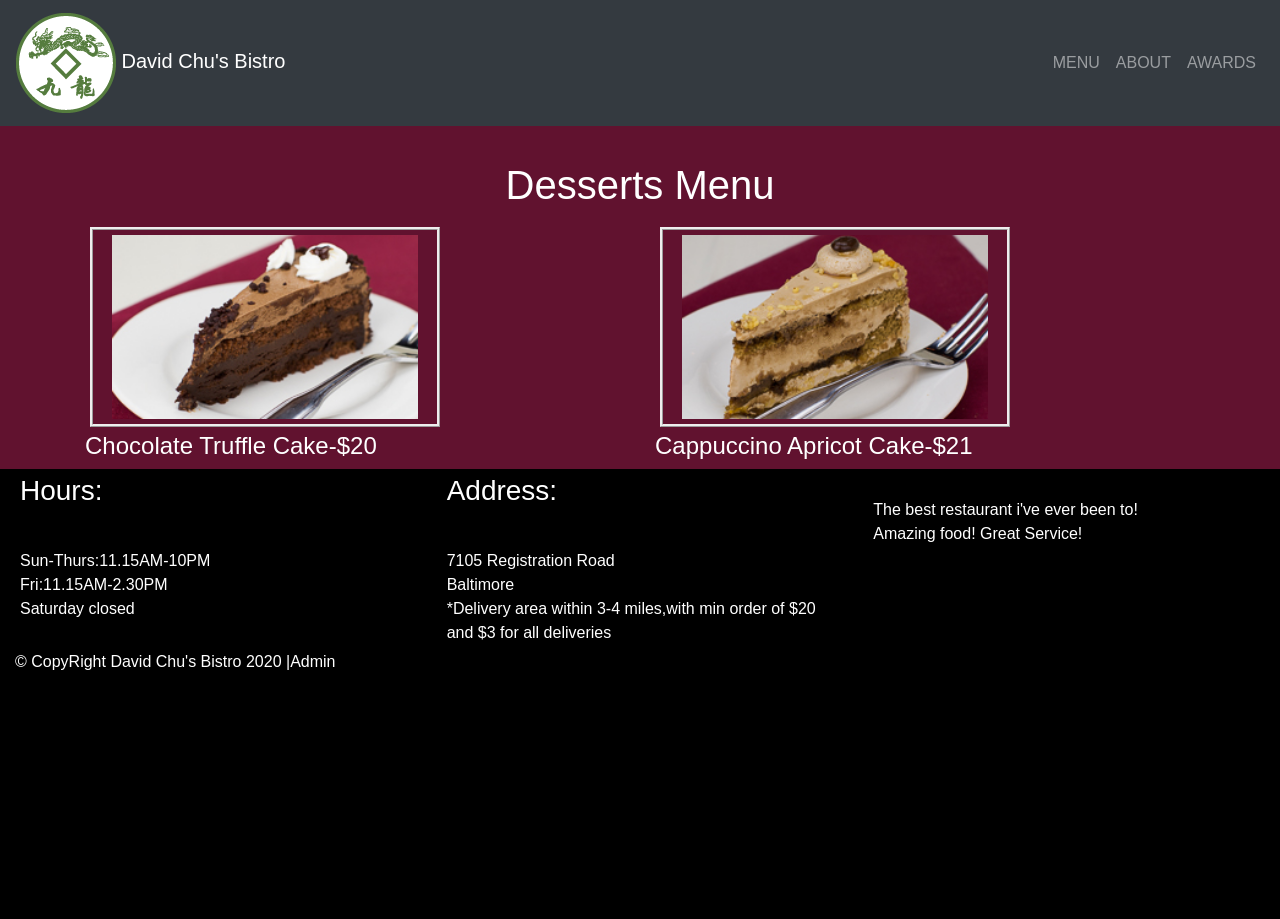
<file: module-5/ds-onclick.html>
<!DOCTYPE html>
<html>
<head>
	<title>David Chu's Bistro</title>
	<meta charset="utf-8">
	<meta name="viewport" content="width=device-width, initial-scale=1.0">
	<link rel="stylesheet" type="text/css" href="css/bootstrap.min.css">
	<link rel="stylesheet" type="text/css" href="css/style.css">
</head>
<script src="https://code.jquery.com/jquery-3.5.1.slim.min.js" integrity="sha384-DfXdz2htPH0lsSSs5nCTpuj/zy4C+OGpamoFVy38MVBnE+IbbVYUew+OrCXaRkfj" crossorigin="anonymous"></script>
<script src="https://cdn.jsdelivr.net/npm/popper.js@1.16.0/dist/umd/popper.min.js" integrity="sha384-Q6E9RHvbIyZFJoft+2mJbHaEWldlvI9IOYy5n3zV9zzTtmI3UksdQRVvoxMfooAo" crossorigin="anonymous"></script>
<script src="https://stackpath.bootstrapcdn.com/bootstrap/4.5.0/js/bootstrap.min.js" integrity="sha384-OgVRvuATP1z7JjHLkuOU7Xw704+h835Lr+6QL9UvYjZE3Ipu6Tp75j7Bh/kR0JKI" crossorigin="anonymous"></script>
<script type="text/javascript" src="js/bootstrap.min.js"></script>

<style type="text/css">
	body{
		color: white;
		background-color: #61122f;
	}
	h1{
		text-align: center;
		padding: 5px;
		margin-top: 30px;
	}
	.size2{
	height: 200px;
	position: relative;
	width: 350px;
	padding: 5px;
	margin: 5px;
	object-fit: contain;
	object-position: center;
	border-style: ridge;
	}
	.size4{
		padding: 10px;
		margin: 5px;
	}


</style>

<body>
	<nav class="navbar navbar-expand-md navbar-dark bg-dark" >
		<a class="navbar-brand" href="index.html"><img class="c1" src= "images/restaurant-logo_medium.png"> David Chu's Bistro</a>
		<button class="navbar-toggler" data-toggle="collapse" data-target="#navbarMenu">
           <span class="navbar-toggler-icon"></span>
        </button>
		<div class="collapse navbar-collapse" id="navbarMenu">
			<ul class="navbar-nav ml-auto">
			<li class="navbar-item " ><a href="menu-onclick.html" class="nav-link">MENU</a></li>
			<li class="navbar-item"><a href="#" class="nav-link">ABOUT</a></li>
			<li class="navbar-item "><a href="#" class="nav-link">AWARDS</a></li>
		    </ul>
		</div>
		
	</nav>
	<h1>Desserts Menu</h1>
	

	<div class="container">
		<div class="row">
			<div class="col-lg-6 col-md-12 col-sm-12">
				<a><img class="size2" src="images/menu2/ds/DS1.jpg">
					<h4 class="size3">Chocolate Truffle Cake-$20</h4></a>
			</div>
			<div class="col-lg-6 col-md-12 col-sm-12">
				<a><img class="size2" src="images/menu2/ds/DS2.jpg">
					<h4 class="size3">Cappuccino Apricot Cake-$21</h4></a>
			</div>
		</div>
	</div>
	<div class="container-fluid">
	<div class="row">
		<div class="col-lg-4">
			<h3 class="p1">Hours:</h3>
		<div class="p2">
			<br>Sun-Thurs:11.15AM-10PM 
			<br>Fri:11.15AM-2.30PM
			<br>Saturday closed
		</div>
	</div>
	    
	    <div class="col-lg-4">
			<h3 class="p1">Address:</h3>
			<div class="p2">
			<br>7105 Registration Road 
			<br>Baltimore
			<br> *Delivery area within 3-4 miles,with min order of $20 and $3 for all deliveries
		</div>
		</div>

		<div class="col-lg-4">
			<div class="p2" >
			<br>The best restaurant i've ever been to!
			<br>Amazing food! Great Service!
		</div>
		</div>
		
	</div>
	<div class="row">
		<div class="col-lg-12 col-sm-12 col-md-12">
		<p>&copy; CopyRight David Chu's Bistro 2020 |Admin</p>
	    </div>
	</div>
</div>
</body>
</html>
</file>
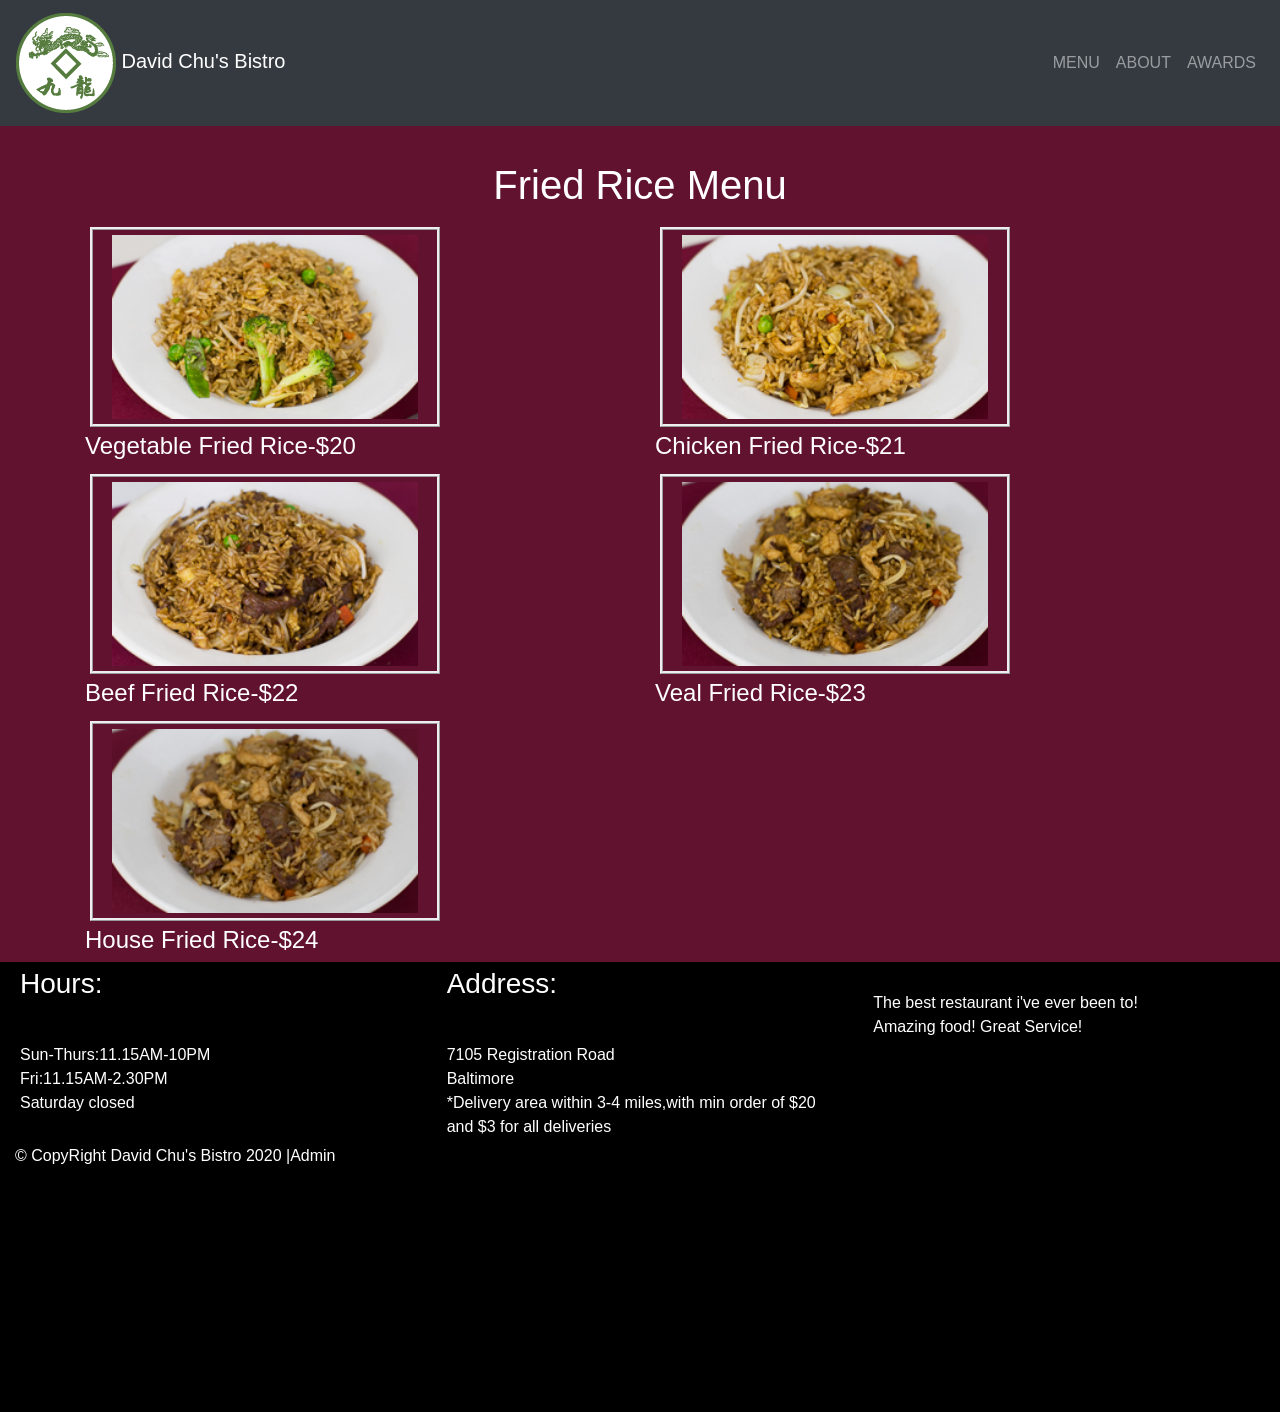
<file: module-5/fr-onclick.html>
<!DOCTYPE html>
<html>
<head>
	<title>David Chu's Bistro</title>
	<meta charset="utf-8">
	<meta name="viewport" content="width=device-width, initial-scale=1.0">
	<link rel="stylesheet" type="text/css" href="css/bootstrap.min.css">
	<link rel="stylesheet" type="text/css" href="css/style.css">
</head>
<script src="https://code.jquery.com/jquery-3.5.1.slim.min.js" integrity="sha384-DfXdz2htPH0lsSSs5nCTpuj/zy4C+OGpamoFVy38MVBnE+IbbVYUew+OrCXaRkfj" crossorigin="anonymous"></script>
<script src="https://cdn.jsdelivr.net/npm/popper.js@1.16.0/dist/umd/popper.min.js" integrity="sha384-Q6E9RHvbIyZFJoft+2mJbHaEWldlvI9IOYy5n3zV9zzTtmI3UksdQRVvoxMfooAo" crossorigin="anonymous"></script>
<script src="https://stackpath.bootstrapcdn.com/bootstrap/4.5.0/js/bootstrap.min.js" integrity="sha384-OgVRvuATP1z7JjHLkuOU7Xw704+h835Lr+6QL9UvYjZE3Ipu6Tp75j7Bh/kR0JKI" crossorigin="anonymous"></script>
<script type="text/javascript" src="js/bootstrap.min.js"></script>

<style type="text/css">
	body{
		color: white;
		background-color: #61122f;
	}
	h1{
		text-align: center;
		padding: 5px;
		margin-top: 30px;
	}
	.size2{
	height: 200px;
	position: relative;
	width: 350px;
	padding: 5px;
	margin: 5px;
	object-fit: contain;
	object-position: center;
	border-style: ridge;
	}
	.size4{
		padding: 10px;
		margin: 5px;
	}


</style>

<body>
	<nav class="navbar navbar-expand-md navbar-dark bg-dark" >
		<a class="navbar-brand" href="index.html"><img class="c1" src= "images/restaurant-logo_medium.png"> David Chu's Bistro</a>
		<button class="navbar-toggler" data-toggle="collapse" data-target="#navbarMenu">
           <span class="navbar-toggler-icon"></span>
        </button>
		<div class="collapse navbar-collapse" id="navbarMenu">
			<ul class="navbar-nav ml-auto">
			<li class="navbar-item " ><a href="menu-onclick.html" class="nav-link">MENU</a></li>
			<li class="navbar-item"><a href="#" class="nav-link">ABOUT</a></li>
			<li class="navbar-item "><a href="#" class="nav-link">AWARDS</a></li>
		    </ul>
		</div>
		
	</nav>
	<h1>Fried Rice Menu</h1>
	
	<div class="container">
		<div class="row">
			<div class="col-lg-6 col-md-12 col-sm-12">
				<a><img class="size2" src="images/menu2/fr/FR1.jpg">
					<h4 class="size3">Vegetable Fried Rice-$20</h4></a>
			</div>
			<div class="col-lg-6 col-md-12 col-sm-12">
				<a><img class="size2" src="images/menu2/fr/FR2.jpg">
					<h4 class="size3">Chicken Fried Rice-$21</h4></a>
			</div>
			<div class="col-lg-6 col-md-12 col-sm-12">
				<a><img class="size2" src="images/menu2/fr/FR3.jpg">
					<h4 class="size3">Beef Fried Rice-$22</h4></a>
			</div>
			<div class="col-lg-6 col-md-12 col-sm-12">
				<a><img class="size2" src="images/menu2/fr/FR4.jpg">
					<h4 class="size3">Veal Fried Rice-$23</h4></a>
			</div>
			<div class="col-lg-6 col-md-12 col-sm-12">
				<a><img class="size2" src="images/menu2/fr/FR5.jpg">
					<h4 class="size3">House Fried Rice-$24</h4></a>
			</div>
		</div>
	</div>
	<div class="container-fluid">
	<div class="row">
		<div class="col-lg-4">
			<h3 class="p1">Hours:</h3>
		<div class="p2">
			<br>Sun-Thurs:11.15AM-10PM 
			<br>Fri:11.15AM-2.30PM
			<br>Saturday closed
		</div>
	</div>
	    
	    <div class="col-lg-4">
			<h3 class="p1">Address:</h3>
			<div class="p2">
			<br>7105 Registration Road 
			<br>Baltimore
			<br> *Delivery area within 3-4 miles,with min order of $20 and $3 for all deliveries
		</div>
		</div>

		<div class="col-lg-4">
			<div class="p2" >
			<br>The best restaurant i've ever been to!
			<br>Amazing food! Great Service!
		</div>
		</div>
		
	</div>
	<div class="row">
		<div class="col-lg-12 col-sm-12 col-md-12">
		<p>&copy; CopyRight David Chu's Bistro 2020 |Admin</p>
	    </div>
	</div>
</div>
</body>
</html>
</file>
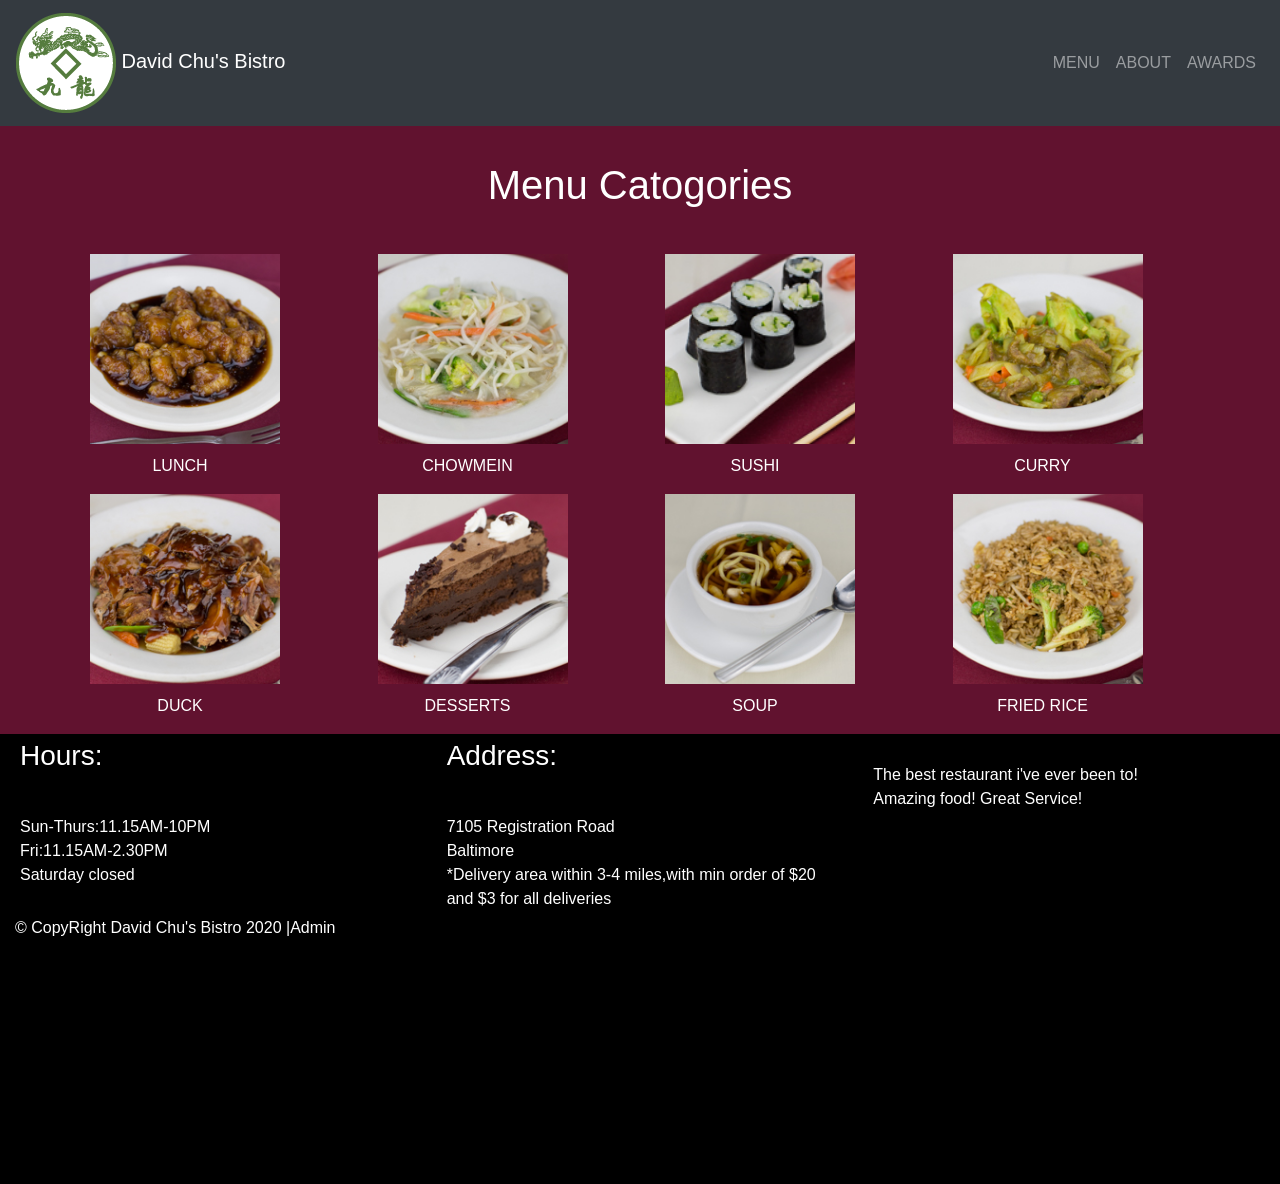
<file: module-5/menu-onclick.html>
<!DOCTYPE html>
<html>
<head>
	<title>David Chu's Bistro</title>
	<meta charset="utf-8">
	<meta name="viewport" content="width=device-width, initial-scale=1.0">
	<link rel="stylesheet" type="text/css" href="css/bootstrap.min.css">
	<link rel="stylesheet" type="text/css" href="css/style.css">
</head>
<script src="https://code.jquery.com/jquery-3.5.1.slim.min.js" integrity="sha384-DfXdz2htPH0lsSSs5nCTpuj/zy4C+OGpamoFVy38MVBnE+IbbVYUew+OrCXaRkfj" crossorigin="anonymous"></script>
<script src="https://cdn.jsdelivr.net/npm/popper.js@1.16.0/dist/umd/popper.min.js" integrity="sha384-Q6E9RHvbIyZFJoft+2mJbHaEWldlvI9IOYy5n3zV9zzTtmI3UksdQRVvoxMfooAo" crossorigin="anonymous"></script>
<script src="https://stackpath.bootstrapcdn.com/bootstrap/4.5.0/js/bootstrap.min.js" integrity="sha384-OgVRvuATP1z7JjHLkuOU7Xw704+h835Lr+6QL9UvYjZE3Ipu6Tp75j7Bh/kR0JKI" crossorigin="anonymous"></script>
<script type="text/javascript" src="js/bootstrap.min.js"></script>

<style type="text/css">
	body{
		color: white;
		background-color: #61122f;
	}
	.change{
	height: 200px;
	position: relative;
	width: 200px;
	padding: 5px;
	margin: 5px;
	object-fit: cover;
	object-position: center;
	}
	.container{
		padding: 10px;
		margin-top: 20px;
	}
	.m1{
		height: 30px;
		width: 200px;
		color: white;
		position: relative;
		text-align: center;
	}
	h1{
		text-align: center;
		padding: 5px;
		margin-top: 30px;
	}

</style>


<body>
	<nav class="navbar navbar-expand-md navbar-dark bg-dark" >
		<a class="navbar-brand" href="index.html"><img class="c1" src= "images/restaurant-logo_medium.png"> David Chu's Bistro</a>
		<button class="navbar-toggler" data-toggle="collapse" data-target="#navbarMenu">
           <span class="navbar-toggler-icon"></span>
        </button>
		<div class="collapse navbar-collapse" id="navbarMenu">
			<ul class="navbar-nav ml-auto">
			<li class="navbar-item " ><a href="#" class="nav-link">MENU</a></li>
			<li class="navbar-item"><a href="#" class="nav-link">ABOUT</a></li>
			<li class="navbar-item "><a href="#" class="nav-link">AWARDS</a></li>
		    </ul>
		</div>
	</nav>
	<h1>Menu Catogories</h1>
	<div class="container">
		<div class="row">
		
			<div class="col-lg-3 col-md-4 col-sm-6 col-xs-6">
				<a href="lunch-onclick.html"><img class="img-responsive change" src="images/menu2/l/L.jpg"><div class="m1">LUNCH</div></a>
			</div>
			<div class="col-lg-3 col-md-4 col-sm-6 col-xs-6">
				<a href="cm-onclick.html"><img class="img-responsive change" src="images/menu2/cm/CM.jpg"><div class="m1">CHOWMEIN</div></a>
			</div>
			<div class="col-lg-3 col-md-4 col-sm-6 col-xs-6">
				<a href="sr-onclick.html"><img class="img-responsive change" src="images/menu2/sr/SR1.jpg"><div class="m1">SUSHI</div></a>
			</div>
			<div class="col-lg-3 col-md-4 col-sm-6 col-xs-6">
				<a href="cu-onclick.html"><img class="img-responsive change"src="images/menu2/cu/CU.jpg"><div class="m1">CURRY</div></a>
			</div>
			<div class="col-lg-3 col-md-4 col-sm-6 col-xs-6">
				<a href="dk-onclick.html"><img class="img-responsive change"src="images/menu2/dk/DK.jpg"><div class="m1">DUCK</div></a>
			</div>
			<div class="col-lg-3 col-md-4 col-sm-6 col-xs-6">
				<a href="ds-onclick.html"><img class="img-responsive change" src="images/menu2/ds/DS.jpg"><div class="m1">DESSERTS</div></a>
			</div>
			<div class="col-lg-3 col-md-4 col-sm-6 col-xs-6">
				<a href="module-5/a-onclick.html"><img class="img-responsive change" src="images/menu2/a/A.jpg"><div class="m1">SOUP</div></a>
			</div>
			<div class="col-lg-3 col-md-4 col-sm-6 col-xs-6">
				<a href="fr-onclick.html"><img class="img-responsive change" src="images/menu2/fr/FR.jpg"><div class="m1">FRIED RICE</div></a>
			</div>
			
		</div>
	</div>

	<div class="container-fluid">
	<div class="row">
		<div class="col-lg-4">
			<h3 class="p1">Hours:</h3>
		<div class="p2">
			<br>Sun-Thurs:11.15AM-10PM 
			<br>Fri:11.15AM-2.30PM
			<br>Saturday closed
		</div>
	</div>
	    
	    <div class="col-lg-4">
			<h3 class="p1">Address:</h3>
			<div class="p2">
			<br>7105 Registration Road 
			<br>Baltimore
			<br> *Delivery area within 3-4 miles,with min order of $20 and $3 for all deliveries
		</div>
		</div>

		<div class="col-lg-4">
			<div class="p2" >
			<br>The best restaurant i've ever been to!
			<br>Amazing food! Great Service!
		</div>
		</div>
		
	</div>
	<div class="row">
		<div class="col-lg-12 col-sm-12 col-md-12">
		<p>&copy; CopyRight David Chu's Bistro 2020 |Admin</p>
	    </div>
	</div>
</div>

</body>
</html>

</body>
</html>
</file>
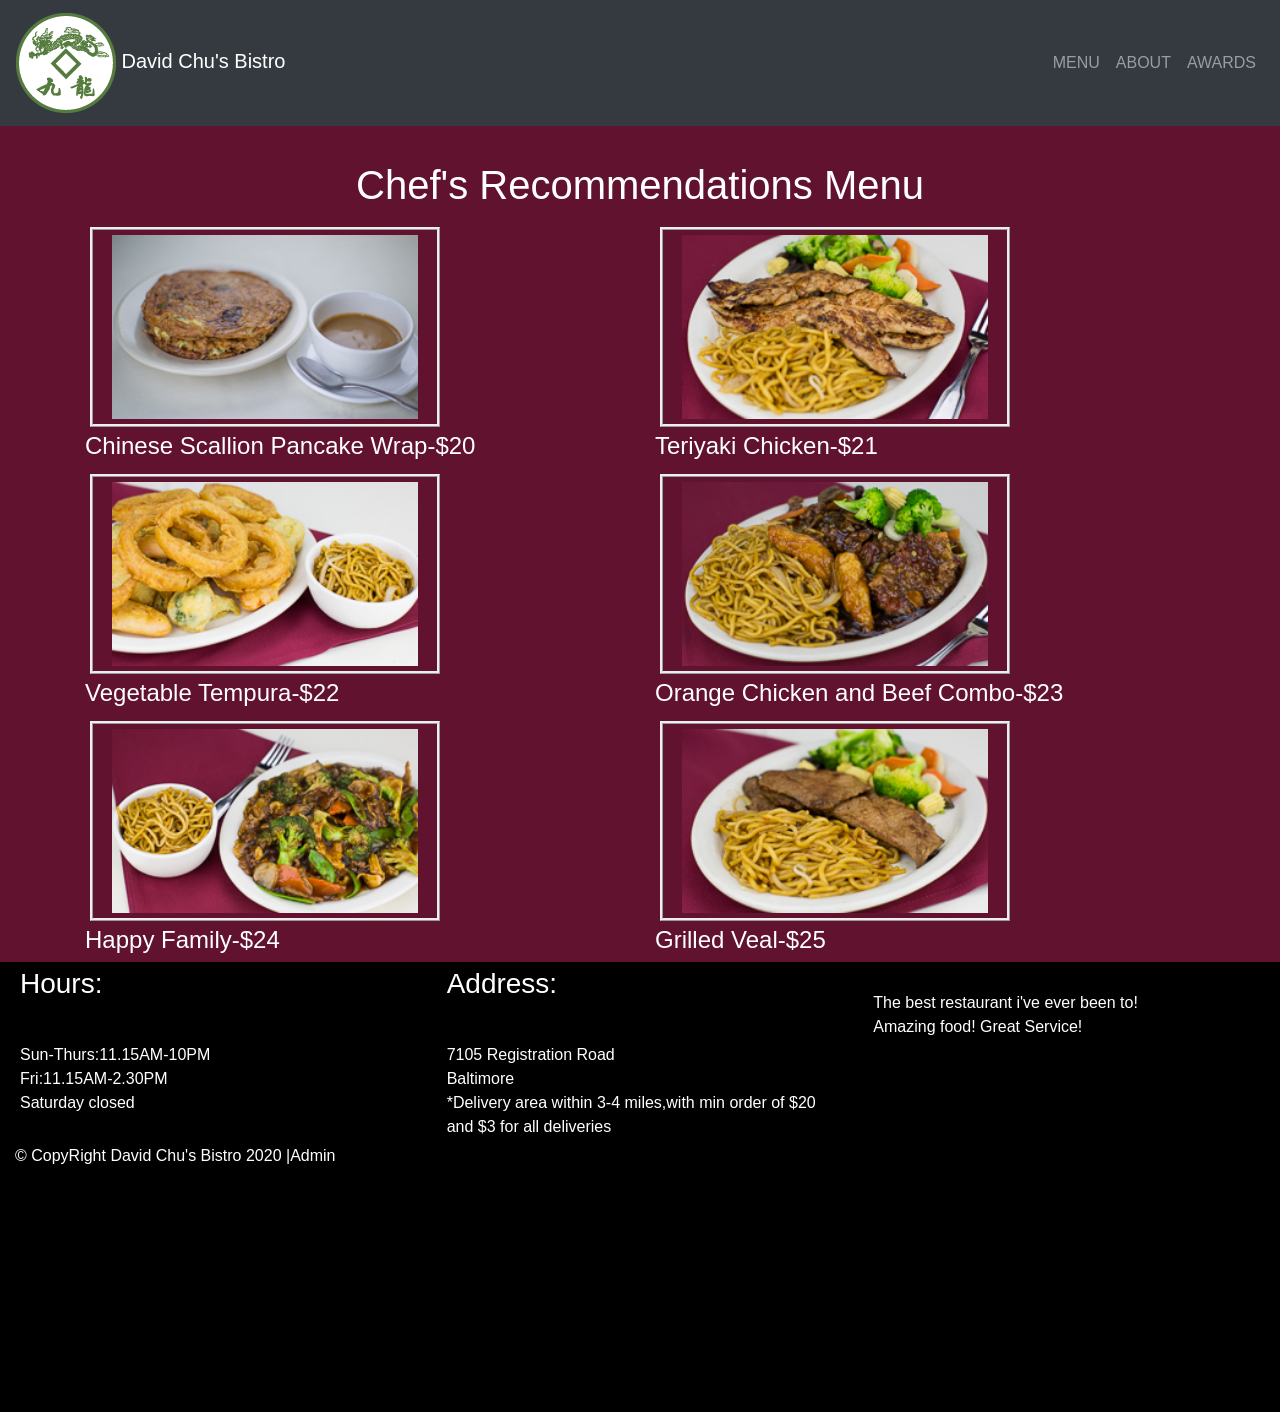
<file: module-5/spl-onclick.html>
<!DOCTYPE html>
<html>
<head>
	<title>David Chu's Bistro</title>
	<meta charset="utf-8">
	<meta name="viewport" content="width=device-width, initial-scale=1.0">
	<link rel="stylesheet" type="text/css" href="css/bootstrap.min.css">
	<link rel="stylesheet" type="text/css" href="css/style.css">
</head>
<script src="https://code.jquery.com/jquery-3.5.1.slim.min.js" integrity="sha384-DfXdz2htPH0lsSSs5nCTpuj/zy4C+OGpamoFVy38MVBnE+IbbVYUew+OrCXaRkfj" crossorigin="anonymous"></script>
<script src="https://cdn.jsdelivr.net/npm/popper.js@1.16.0/dist/umd/popper.min.js" integrity="sha384-Q6E9RHvbIyZFJoft+2mJbHaEWldlvI9IOYy5n3zV9zzTtmI3UksdQRVvoxMfooAo" crossorigin="anonymous"></script>
<script src="https://stackpath.bootstrapcdn.com/bootstrap/4.5.0/js/bootstrap.min.js" integrity="sha384-OgVRvuATP1z7JjHLkuOU7Xw704+h835Lr+6QL9UvYjZE3Ipu6Tp75j7Bh/kR0JKI" crossorigin="anonymous"></script>
<script type="text/javascript" src="js/bootstrap.min.js"></script>

<style type="text/css">
	body{
		color: white;
		background-color: #61122f;
	}
	h1{
		text-align: center;
		padding: 5px;
		margin-top: 30px;
	}
	.size2{
	height: 200px;
	position: relative;
	width: 350px;
	padding: 5px;
	margin: 5px;
	object-fit: contain;
	object-position: center;
	border-style: ridge;
	}

</style>

<body>
	<nav class="navbar navbar-expand-md navbar-dark bg-dark" >
		<a class="navbar-brand" href="index.html"><img class="c1" src= "images/restaurant-logo_medium.png"> David Chu's Bistro</a>
		<button class="navbar-toggler" data-toggle="collapse" data-target="#navbarMenu">
           <span class="navbar-toggler-icon"></span>
        </button>
		<div class="collapse navbar-collapse" id="navbarMenu">
			<ul class="navbar-nav ml-auto">
			<li class="navbar-item " ><a href="menu-onclick.html" class="nav-link">MENU</a></li>
			<li class="navbar-item"><a href="#" class="nav-link">ABOUT</a></li>
			<li class="navbar-item "><a href="#" class="nav-link">AWARDS</a></li>
		    </ul>
		</div>
		
	</nav>
	<h1>Chef's Recommendations Menu</h1>

	<div class="container">
		<div class="row">
			<div class="col-lg-6 col-md-12 col-sm-12">
				<a><img class="size2" src="images/menu2/spl/SP1.jpg">
					<h4 class="size3">Chinese Scallion Pancake Wrap-$20</h4></a>
			</div>
			<div class="col-lg-6 col-md-12 col-sm-12">
				<a><img class="size2" src="images/menu2/spl/SP2.jpg">
					<h4 class="size3">Teriyaki Chicken-$21</h4></a>
			</div>
			<div class="col-lg-6 col-md-12 col-sm-12">
				<a><img class="size2" src="images/menu2/spl/SP3.jpg">
					<h4 class="size3">Vegetable Tempura-$22</h4></a>
			</div>
			<div class="col-lg-6 col-md-12 col-sm-12">
				<a><img class="size2" src="images/menu2/spl/SP4.jpg">
					<h4 class="size3">Orange Chicken and Beef Combo-$23</h4></a>
			</div>
			<div class="col-lg-6 col-md-12 col-sm-12">
				<a><img class="size2" src="images/menu2/spl/SP5.jpg">
					<h4 class="size3">Happy Family-$24</h4></a>
			</div>
			<div class="col-lg-6 col-md-12 col-sm-12">
				<a><img class="size2" src="images/menu2/spl/SP6.jpg">
					<h4 class="size3">Grilled Veal-$25</h4></a>
			</div>
		</div>
	</div>

	<div class="container-fluid">
	<div class="row">
		<div class="col-lg-4">
			<h3 class="p1">Hours:</h3>
		<div class="p2">
			<br>Sun-Thurs:11.15AM-10PM 
			<br>Fri:11.15AM-2.30PM
			<br>Saturday closed
		</div>
	</div>
	    
	    <div class="col-lg-4">
			<h3 class="p1">Address:</h3>
			<div class="p2">
			<br>7105 Registration Road 
			<br>Baltimore
			<br> *Delivery area within 3-4 miles,with min order of $20 and $3 for all deliveries
		</div>
		</div>

		<div class="col-lg-4">
			<div class="p2" >
			<br>The best restaurant i've ever been to!
			<br>Amazing food! Great Service!
		</div>
		</div>
		
	</div>
	<div class="row">
		<div class="col-lg-12 col-sm-12 col-md-12">
		<p>&copy; CopyRight David Chu's Bistro 2020 |Admin</p>
	    </div>
	</div>
</div>

</body>
</html>
</body>
</html>
</file>
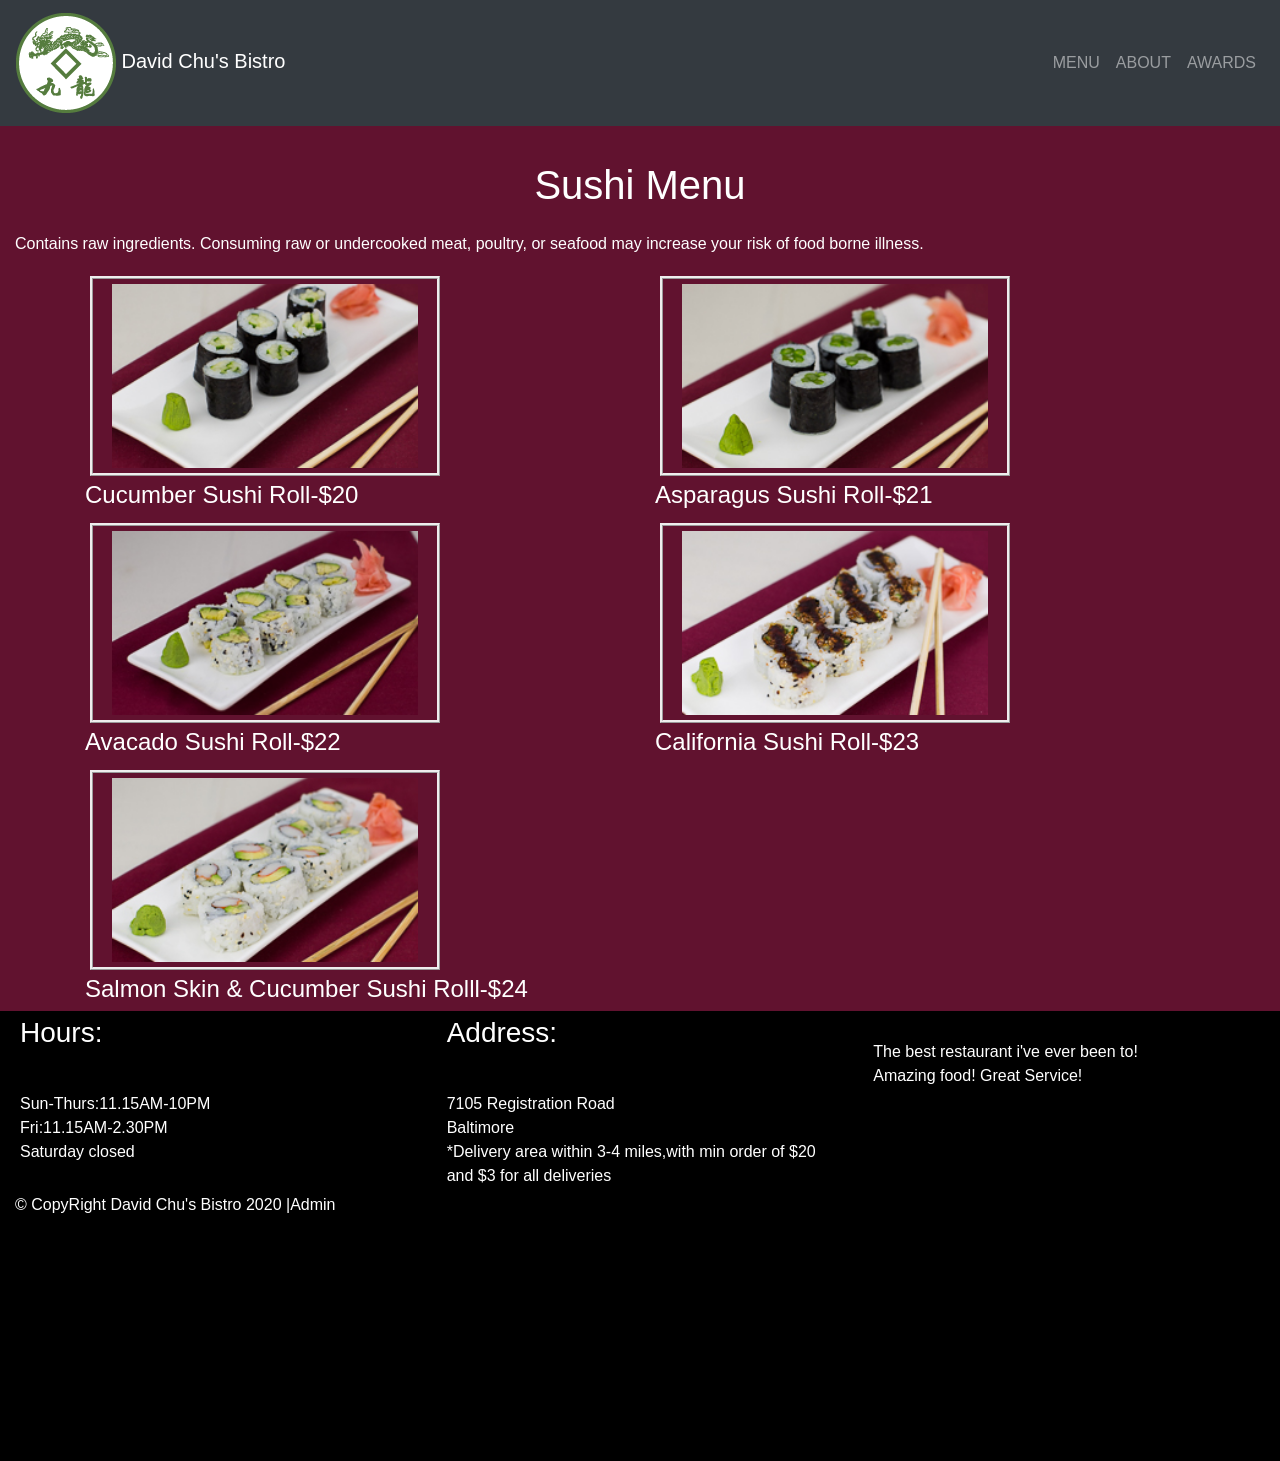
<file: module-5/sr-onclick.html>
<!DOCTYPE html>
<html>
<head>
	<title>David Chu's Bistro</title>
	<meta charset="utf-8">
	<meta name="viewport" content="width=device-width, initial-scale=1.0">
	<link rel="stylesheet" type="text/css" href="css/bootstrap.min.css">
	<link rel="stylesheet" type="text/css" href="css/style.css">
</head>
<script src="https://code.jquery.com/jquery-3.5.1.slim.min.js" integrity="sha384-DfXdz2htPH0lsSSs5nCTpuj/zy4C+OGpamoFVy38MVBnE+IbbVYUew+OrCXaRkfj" crossorigin="anonymous"></script>
<script src="https://cdn.jsdelivr.net/npm/popper.js@1.16.0/dist/umd/popper.min.js" integrity="sha384-Q6E9RHvbIyZFJoft+2mJbHaEWldlvI9IOYy5n3zV9zzTtmI3UksdQRVvoxMfooAo" crossorigin="anonymous"></script>
<script src="https://stackpath.bootstrapcdn.com/bootstrap/4.5.0/js/bootstrap.min.js" integrity="sha384-OgVRvuATP1z7JjHLkuOU7Xw704+h835Lr+6QL9UvYjZE3Ipu6Tp75j7Bh/kR0JKI" crossorigin="anonymous"></script>
<script type="text/javascript" src="js/bootstrap.min.js"></script>

<style type="text/css">
	body{
		color: white;
		background-color: #61122f;
	}
	h1{
		text-align: center;
		padding: 5px;
		margin-top: 30px;
	}
	.size2{
	height: 200px;
	position: relative;
	width: 350px;
	padding: 5px;
	margin: 5px;
	object-fit: contain;
	object-position: center;
	border-style: ridge;
	}
	.size4{
		padding: 10px;
		margin: 5px;
	}


</style>

<body>
	<nav class="navbar navbar-expand-md navbar-dark bg-dark" >
		<a class="navbar-brand" href="index.html"><img class="c1" src= "images/restaurant-logo_medium.png"> David Chu's Bistro</a>
		<button class="navbar-toggler" data-toggle="collapse" data-target="#navbarMenu">
           <span class="navbar-toggler-icon"></span>
        </button>
		<div class="collapse navbar-collapse" id="navbarMenu">
			<ul class="navbar-nav ml-auto">
			<li class="navbar-item " ><a href="menu-onclick.html" class="nav-link">MENU</a></li>
			<li class="navbar-item"><a href="#" class="nav-link">ABOUT</a></li>
			<li class="navbar-item "><a href="#" class="nav-link">AWARDS</a></li>
		    </ul>
		</div>
		
	</nav>
	<h1>Sushi Menu</h1>
	<p class="size4">Contains raw ingredients. Consuming raw or undercooked meat, poultry, or seafood may increase your risk of food borne illness.</p>

	<div class="container">
		<div class="row">
			<div class="col-lg-6 col-md-12 col-sm-12">
				<a><img class="size2" src="images/menu2/sr/SR1.jpg">
					<h4 class="size3">Cucumber Sushi Roll-$20</h4></a>
			</div>
			<div class="col-lg-6 col-md-12 col-sm-12">
				<a><img class="size2" src="images/menu2/sr/SR2.jpg">
					<h4 class="size3">Asparagus Sushi Roll-$21</h4></a>
			</div>
			<div class="col-lg-6 col-md-12 col-sm-12">
				<a><img class="size2" src="images/menu2/sr/SR3.jpg">
					<h4 class="size3">Avacado Sushi Roll-$22</h4></a>
			</div>
			<div class="col-lg-6 col-md-12 col-sm-12">
				<a><img class="size2" src="images/menu2/sr/SR9.jpg">
					<h4 class="size3">California Sushi Roll-$23</h4></a>
			</div>
			<div class="col-lg-6 col-md-12 col-sm-12">
				<a><img class="size2" src="images/menu2/sr/SR5.jpg">
					<h4 class="size3">Salmon Skin & Cucumber Sushi Rolll-$24</h4></a>
			</div>
		</div>
	</div>
	<div class="container-fluid">
	<div class="row">
		<div class="col-lg-4">
			<h3 class="p1">Hours:</h3>
		<div class="p2">
			<br>Sun-Thurs:11.15AM-10PM 
			<br>Fri:11.15AM-2.30PM
			<br>Saturday closed
		</div>
	</div>
	    
	    <div class="col-lg-4">
			<h3 class="p1">Address:</h3>
			<div class="p2">
			<br>7105 Registration Road 
			<br>Baltimore
			<br> *Delivery area within 3-4 miles,with min order of $20 and $3 for all deliveries
		</div>
		</div>

		<div class="col-lg-4">
			<div class="p2" >
			<br>The best restaurant i've ever been to!
			<br>Amazing food! Great Service!
		</div>
		</div>
		
	</div>
	<div class="row">
		<div class="col-lg-12 col-sm-12 col-md-12">
		<p>&copy; CopyRight David Chu's Bistro 2020 |Admin</p>
	    </div>
	</div>
</div>
</body>
</html>
</file>
<file: mod3-sol/css/finalstyle.css>
nav{
  font-size: 30px;
  color: white;
}
ul li {
  font-size: 15px;
}
.p1{
  text-align: center;
  font-size: 30px;
  color: green;
}
.p2{
  background-color:#80ff00;
  border: 1px solid black;
  margin-top: 30px;
  overflow: hidden;
  padding: 5px;
}
.p3{
  text-align: center;
  margin: 10px;
  font-weight: bold;
}

.p4{
  background-color:#0080ff;
  border: 1px solid black;
  margin-top: 30px;
  overflow: hidden;
  padding: 5px;
}
.p5{
  text-align: center;
  margin: 10px;
  font-weight: bold;
}

.p6{
  background-color:#bfff00;
  border: 1px solid black;
  margin-top: 30px;
  overflow: hidden;
  padding: 5px;
}
.p7{
  text-align: center;
  margin: 10px;
  font-weight: bold;
}
</file>
<file: module-5/css/style.css>
.navbar-nav{
	text-align: center;
}

body{
	background-color: #61122f;
	color: white;
}
.navbar-brand a:hover, .navbar-brand a:focus {
  text-decoration: none;
}
.jumbotron{
	background-image: url("https://sindhulahari.github.io/coursera-test/module-5/images/menu2/front/jumbotron768.jpg");
		height: 432px;
		background-repeat: no-repeat;
		background-size: cover; 
		background-position: center;
		margin-top: 10px;
}



@media (min-width: 1200px){
	.jumbotron{
		background-image: url("https://sindhulahari.github.io/coursera-test/module-5/images/menu2/front/jumbotron.jpg");
		background-repeat: no-repeat;
		background-size: cover;
		background-position: center;
		height: 670px;
	}
}
@media (max-width: 1199px) and (min-width: 992px){
	.jumbotron{
		background-image: url("https://sindhulahari.github.io/coursera-test/module-5/images/menu2/front/jumbotron992.jpg");
		height: 558px;
		background-repeat: no-repeat;
		background-size: cover;
	}
	
}
@media (max-width: 991px) and (min-width: 768px){
	.jumbotron{
		background-image: url("https://sindhulahari.github.io/coursera-test/module-5/images/menu2/front/jumbotron768.jpg");
		height: 432px;
		background-repeat: no-repeat;
		background-size: cover;
	}
}
@media (max-width:  767px){
	.c1{
		display: none;
	}
}
 

.resize{
	height: 200px;
	position: relative;
	width: 300px;
	padding: 5px;
	margin: 5px;
	object-fit: cover;
	object-position: center;
}

p:{
	text-align: center;
	color: white;
}
.container-fluid{
	background-color: black;
	height: 450px;
}
.p1{
	padding:5px;
}
.p2{
	padding: 5px;
}
@media(max-width: 992px){
	.p1{
		text-align: center;
	}
	.p2{
		text-align: center;
	}
}
</file>
